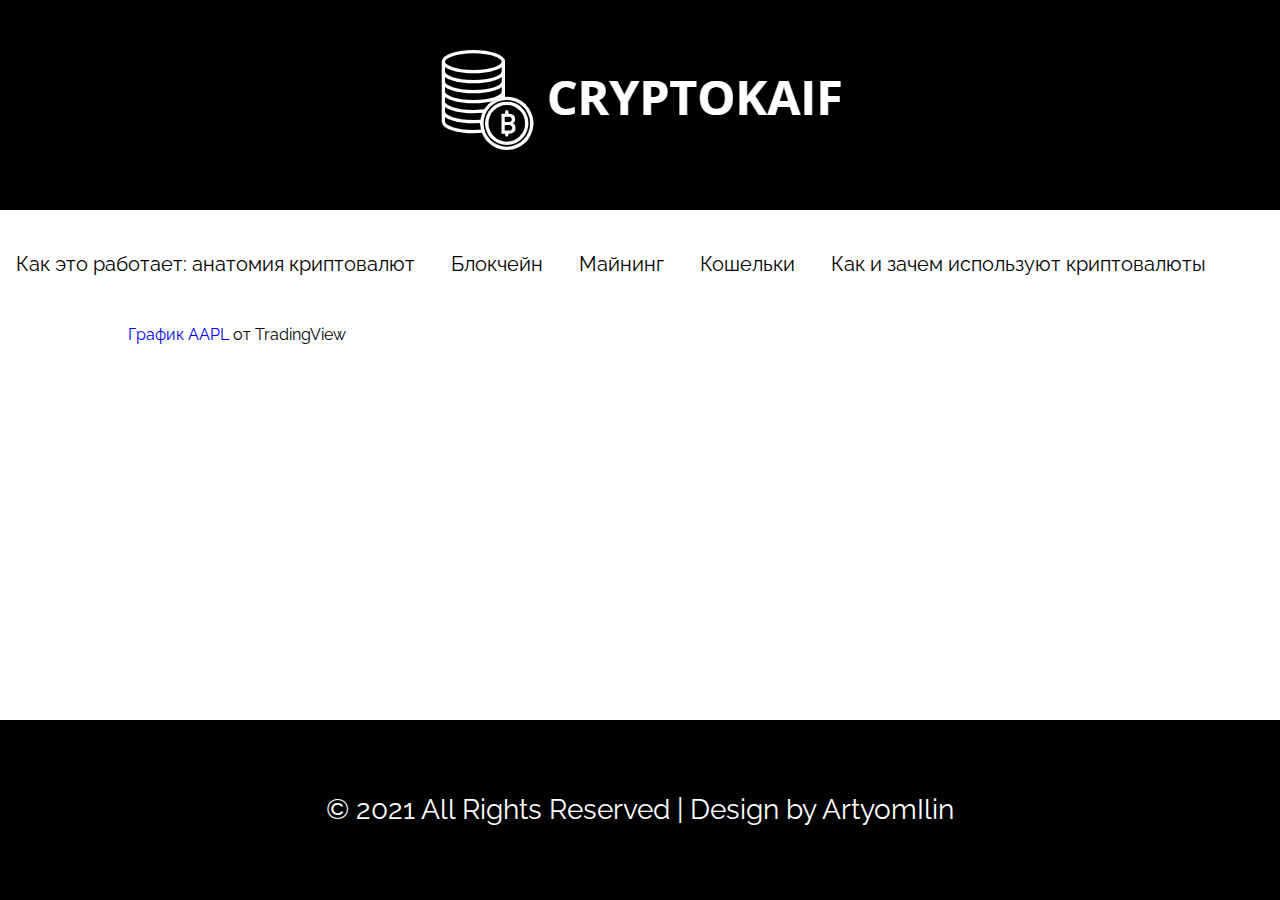
<file: index.html>
<!DOCTYPE html>
<html lang="ru">
<head>
  <meta charset="utf-8">
  <title>Блокчейн изнутри: как устроен биткоин</title>
  <link rel="stylesheet" type="text/css" href="css\newsite.css">
  <script src="https://cdnjs.cloudflare.com/ajax/libs/jquery/3.3.1/jquery.min.js"></script>
  <script type="text/javascript" src="js/script.js"></script>
  <link href="https://fonts.googleapis.com/css?family=Raleway" rel="stylesheet">
</head>
<body>
      <header>
        <div class="logo">
              <a href="index.html"><img class="graficlogo" src="img\logoo.png" alt="logo"></a>
        </div>
        <nav>
        <div class="topnav" id="myTopnav">
              <a href="anatomy.html">Как это работает: анатомия криптовалют</a>
              <a href="blockchain.html">Блокчейн</a>
              <a href="mining.html">Майнинг</a>
              <a href="wallets.html">Кошельки</a>
              <a href="whatwhy.html">Как и зачем используют криптовалюты</a>
              <a id="menu" href="#" class="icon">&#9776;</a>
        </div>
        </nav>
      </header>
      <main class="main">
        <div class="tradingview-widget-container">
  <div id="tradingview_33fd3"></div>
  <div class="tradingview-widget-copyright"><a href="https://ru.tradingview.com/symbols/NASDAQ-AAPL/" rel="noopener" target="_blank"><span class="blue-text">График AAPL</span></a> от TradingView</div>
  <script type="text/javascript" src="https://s3.tradingview.com/tv.js"></script>
  <script type="text/javascript">
  new TradingView.widget(
  {
  "width": 980,
  "height": 610,
  "symbol": "NASDAQ:AAPL",
  "interval": "D",
  "timezone": "Etc/UTC",
  "theme": "light",
  "style": "1",
  "locale": "ru",
  "toolbar_bg": "#f1f3f6",
  "enable_publishing": false,
  "allow_symbol_change": true,
  "container_id": "tradingview_33fd3"
}
  );
  </script>
</div>
      </main>
</body>
<footer class="footer">
          <p>
             © 2021 All Rights Reserved | Design by ArtyomIlin
         </p>
</footer>
</html>
</file>
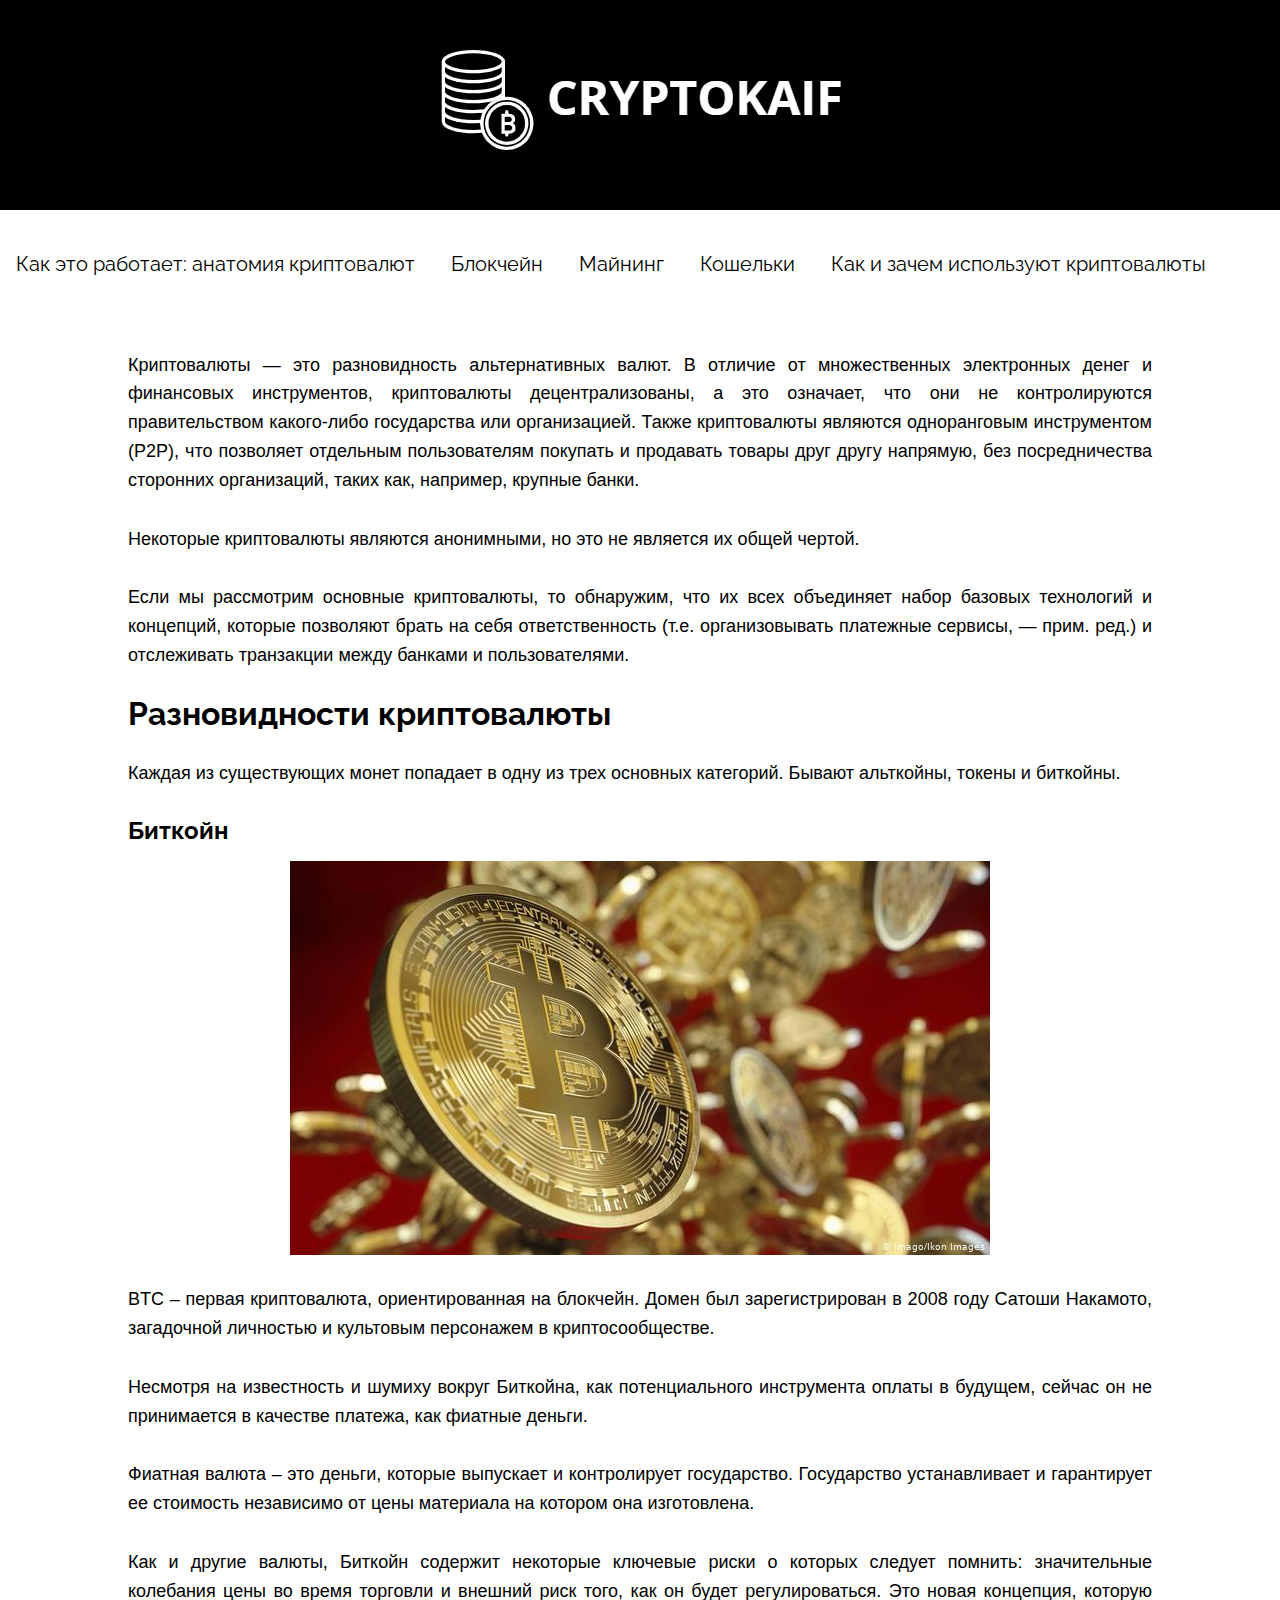
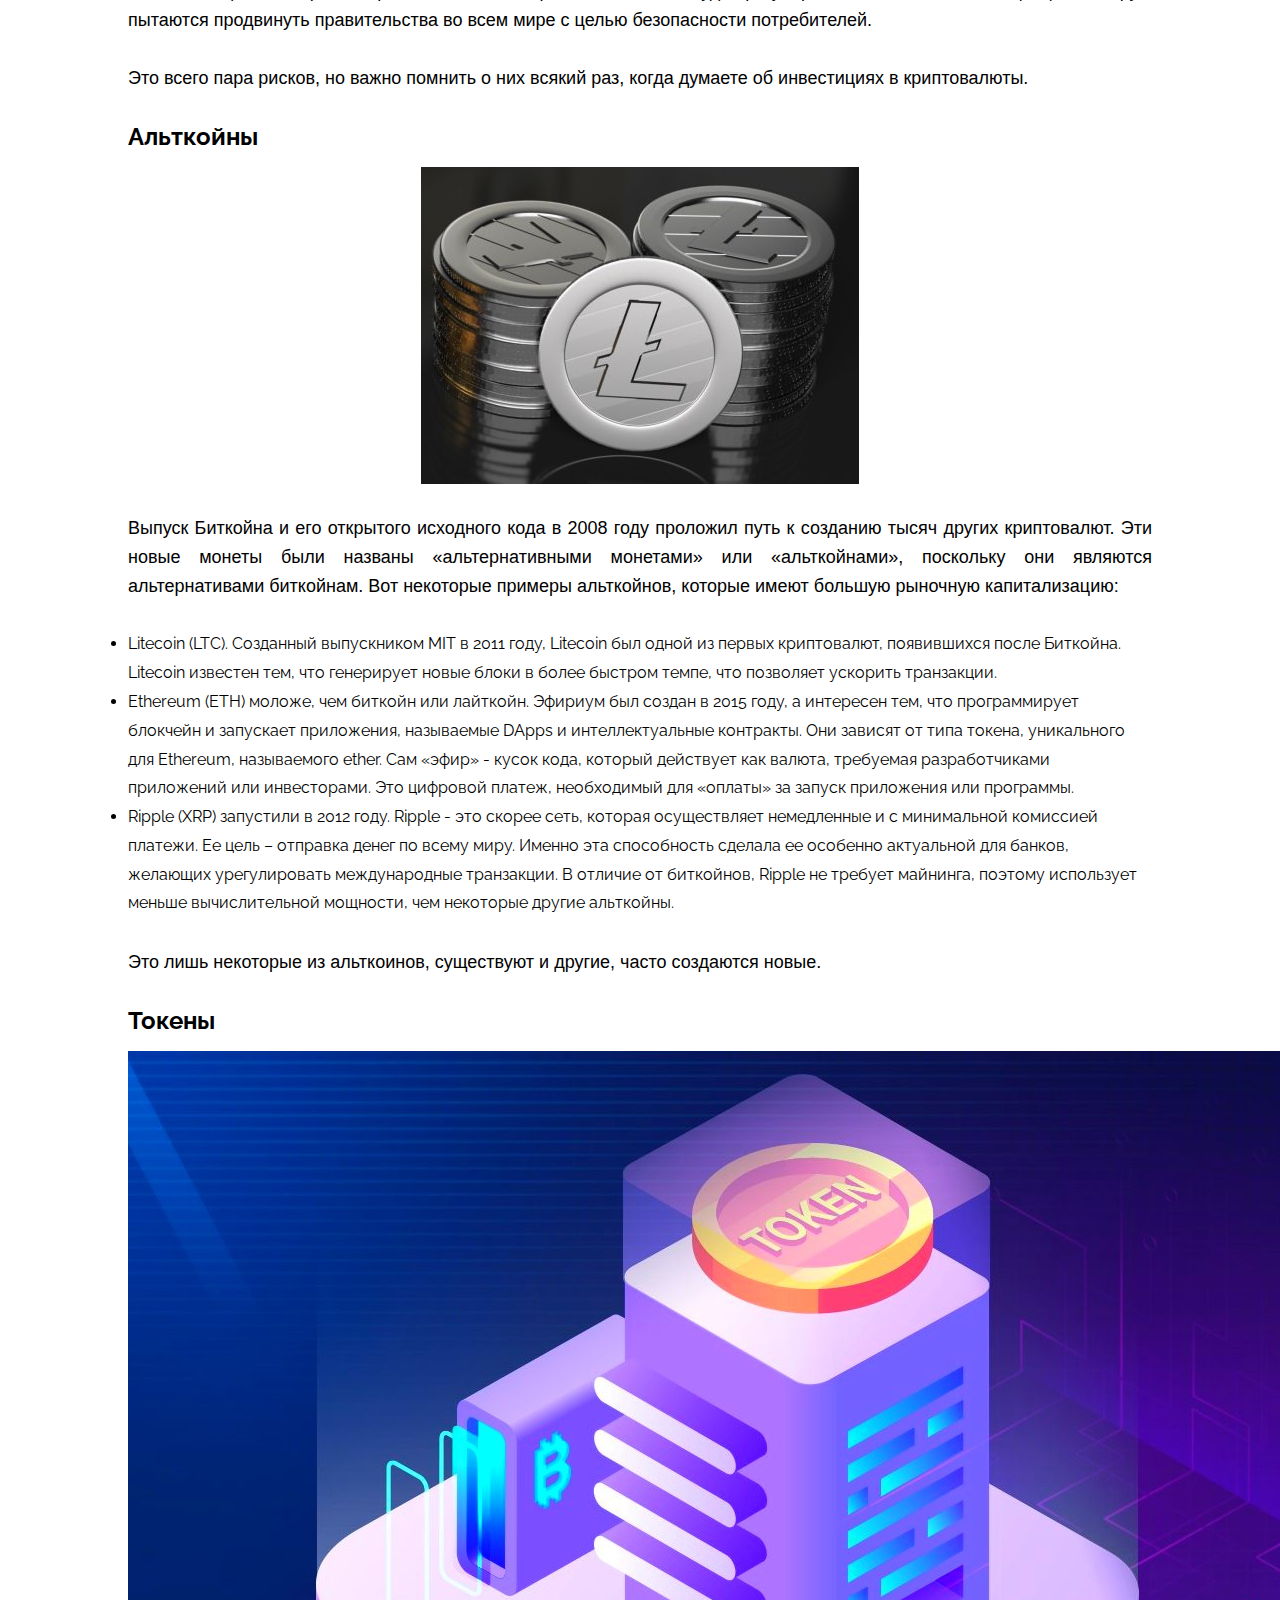
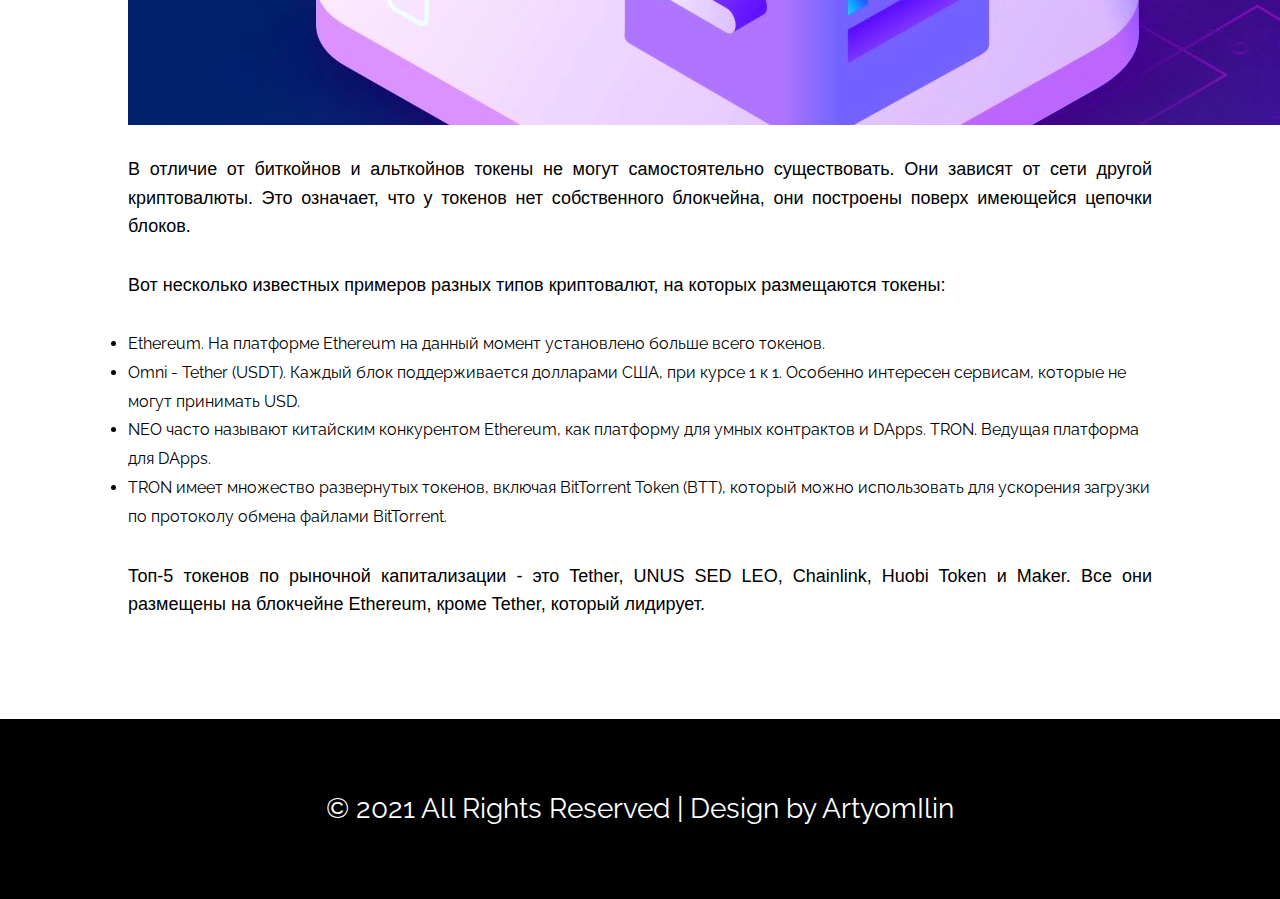
<file: anatomy.html>
<!DOCTYPE html>
<html lang="ru">
<head>
  <meta charset="utf-8">
  <title>Блокчейн изнутри: как устроен биткоин</title>
  <link rel="stylesheet" type="text/css" href="css\newsite.css">
  <script src="https://cdnjs.cloudflare.com/ajax/libs/jquery/3.3.1/jquery.min.js"></script>
  <script type="text/javascript" src="js/script.js"></script>
  <link href="https://fonts.googleapis.com/css?family=Raleway" rel="stylesheet">
</head>
<body>
   <header>
        <div class="logo">
              <a href="index.html"><img class="graficlogo" src="img\logoo.png" alt="logo"></a>
        </div>
        <nav>
        <div class="topnav" id="myTopnav">
              <a href="anatomy.html">Как это работает: анатомия криптовалют</a>
              <a href="blockchain.html">Блокчейн</a>
              <a href="mining.html">Майнинг</a>
              <a href="wallets.html">Кошельки</a>
              <a href="whatwhy.html">Как и зачем используют криптовалюты</a>
              <a id="menu" href="#" class="icon">&#9776;</a>
        </div>
        </nav>
      </header>
      <main class="main">
                    <p>Криптовалюты — это разновидность альтернативных валют. В отличие от множественных электронных денег и финансовых инструментов, криптовалюты децентрализованы, а это означает, что они не контролируются правительством какого-либо государства или организацией. Также криптовалюты являются одноранговым инструментом (P2P), что позволяет отдельным пользователям покупать и продавать товары друг другу напрямую, без посредничества сторонних организаций, таких как, например, крупные банки.</p> <p>Некоторые криптовалюты являются анонимными, но это не является их общей чертой.</p>
                    <p>Если мы рассмотрим основные криптовалюты, то обнаружим, что их всех объединяет набор базовых технологий и концепций, которые позволяют брать на себя ответственность (т.е. организовывать платежные сервисы, — прим. ред.) и отслеживать транзакции между банками и пользователями.</p>
                    <p></p>
          <h1>Разновидности криптовалюты</h1>
                    <p>Каждая из существующих монет попадает в одну из трех основных категорий. Бывают альткойны, токены и биткойны.</p>
                    <p></p>
          <h2>Биткойн</h2>
          <img src="img/b.jpg" alt="" class="center">
                    <p>BTC – первая криптовалюта, ориентированная на блокчейн. Домен был зарегистрирован в 2008 году Сатоши Накамото, загадочной личностью и культовым персонажем в криптосообществе.</p>
                    <p>Несмотря на известность и шумиху вокруг Биткойна, как потенциального инструмента оплаты в будущем, сейчас он не принимается в качестве платежа, как фиатные деньги.</p>
                    <p>Фиатная валюта – это деньги, которые выпускает и контролирует государство. Государство устанавливает и гарантирует ее стоимость независимо от цены материала на котором она изготовлена.</p>
                    <p>Как и другие валюты, Биткойн содержит некоторые ключевые риски о которых следует помнить: значительные колебания цены во время торговли и внешний риск того, как он будет регулироваться. Это новая концепция, которую пытаются продвинуть правительства во всем мире с целью безопасности потребителей.</p>
                    <p>Это всего пара рисков, но важно помнить о них всякий раз, когда думаете об инвестициях в криптовалюты.</p>
                    <p></p>
          <h2>Альткойны</h2>
          <img src="img/l.jpg" alt="" class="center">
                    <p>Выпуск Биткойна и его открытого исходного кода в 2008 году проложил путь к созданию тысяч других криптовалют. Эти новые монеты были названы «альтернативными монетами» или «альткойнами», поскольку они являются альтернативами биткойнам. Вот некоторые примеры альткойнов, которые имеют большую рыночную капитализацию:</p>
                    <p></p>
                    <ul>
                    <li>Litecoin (LTC). Созданный выпускником MIT в 2011 году, Litecoin был одной из первых криптовалют, появившихся после Биткойна. Litecoin известен тем, что генерирует новые блоки в более быстром темпе, что позволяет ускорить транзакции.</li>
                    <li>Ethereum (ETH) моложе, чем биткойн или лайткойн. Эфириум был создан в 2015 году, а интересен тем, что программирует блокчейн и запускает приложения, называемые DApps и интеллектуальные контракты. Они зависят от типа токена, уникального для Ethereum, называемого ether. Сам «эфир» - кусок кода, который действует как валюта, требуемая разработчиками приложений или инвесторами. Это цифровой платеж, необходимый для «оплаты» за запуск приложения или программы.</li>
                    <li>Ripple (XRP) запустили в 2012 году. Ripple - это скорее сеть, которая осуществляет немедленные и с минимальной комиссией платежи. Ее цель – отправка денег по всему миру. Именно ​​эта способность сделала ее особенно актуальной для банков, желающих урегулировать международные транзакции. В отличие от биткойнов, Ripple не требует майнинга, поэтому использует меньше вычислительной мощности, чем некоторые другие альткойны.</li>
                    </ul>
                    <p>Это лишь некоторые из альткоинов, существуют и другие, часто создаются новые.</p>
                    <p></p>
            <h2>Токены</h2>
            <img src="img/t.jpg" alt="" class="center">
                    <p>В отличие от биткойнов и альткойнов токены не могут самостоятельно существовать. Они зависят от сети другой криптовалюты. Это означает, что у токенов нет собственного блокчейна, они построены поверх имеющейся цепочки блоков.</p>
                    <p>Вот несколько известных примеров разных типов криптовалют, на которых размещаются токены:</p>
                    <p></p>
                    <ul>
                    <li>Ethereum. На платформе Ethereum на данный момент установлено больше всего токенов.</li>
                    <li>Omni - Tether (USDT). Каждый блок поддерживается долларами США, при курсе 1 к 1. Особенно интересен сервисам, которые не могут принимать USD.</li>
                    <li>NEO часто называют китайским конкурентом Ethereum, как платформу для умных контрактов и DApps. TRON. Ведущая платформа для DApps.</li>
                    <li>TRON имеет множество развернутых токенов, включая BitTorrent Token (BTT), который можно использовать для ускорения загрузки по протоколу обмена файлами BitTorrent.</li>
                    </ul>
                    <p>Топ-5 токенов по рыночной капитализации - это Tether, UNUS SED LEO, Chainlink, Huobi Token и Maker. Все они размещены на блокчейне Ethereum, кроме Tether, который лидирует.</p>
      </main>
</body>
    <footer class="footer">
              <p>
                 © 2021 All Rights Reserved | Design by ArtyomIlin
             </p>
    </footer>
</html>
</file>
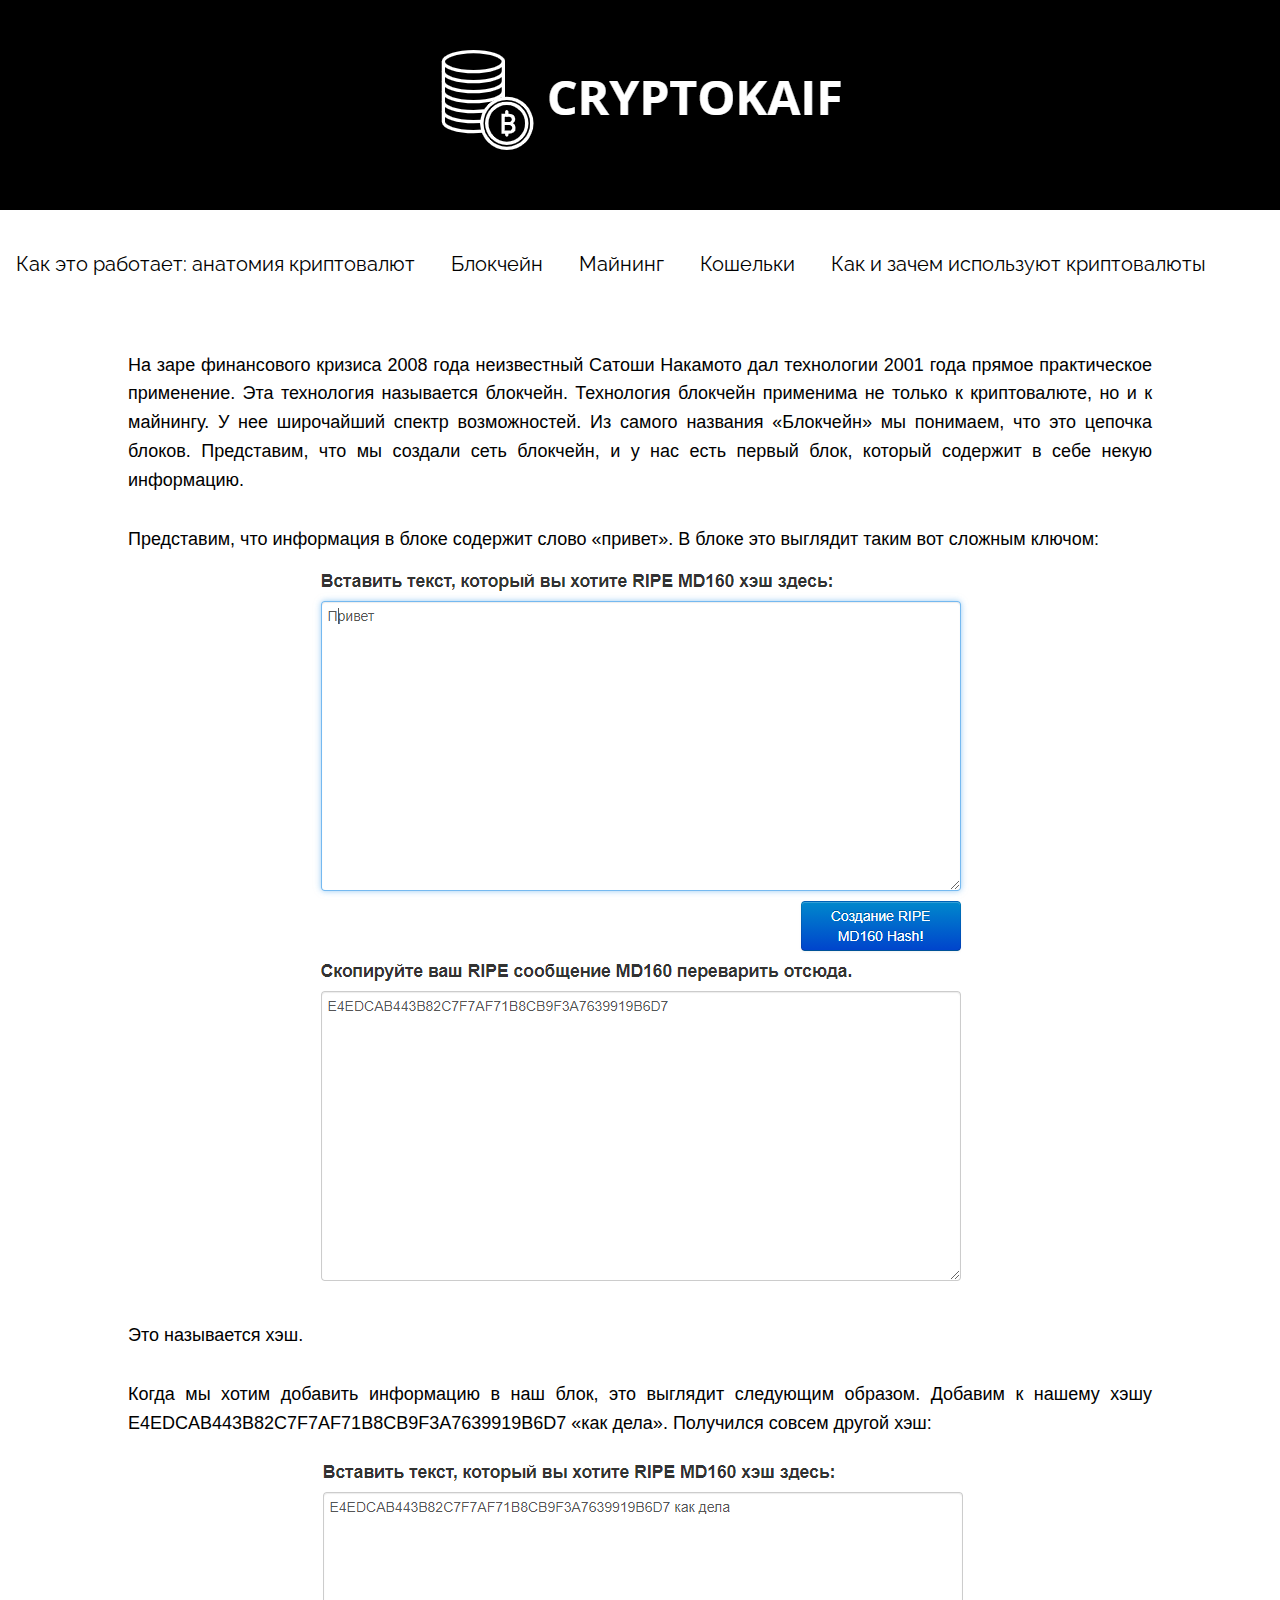
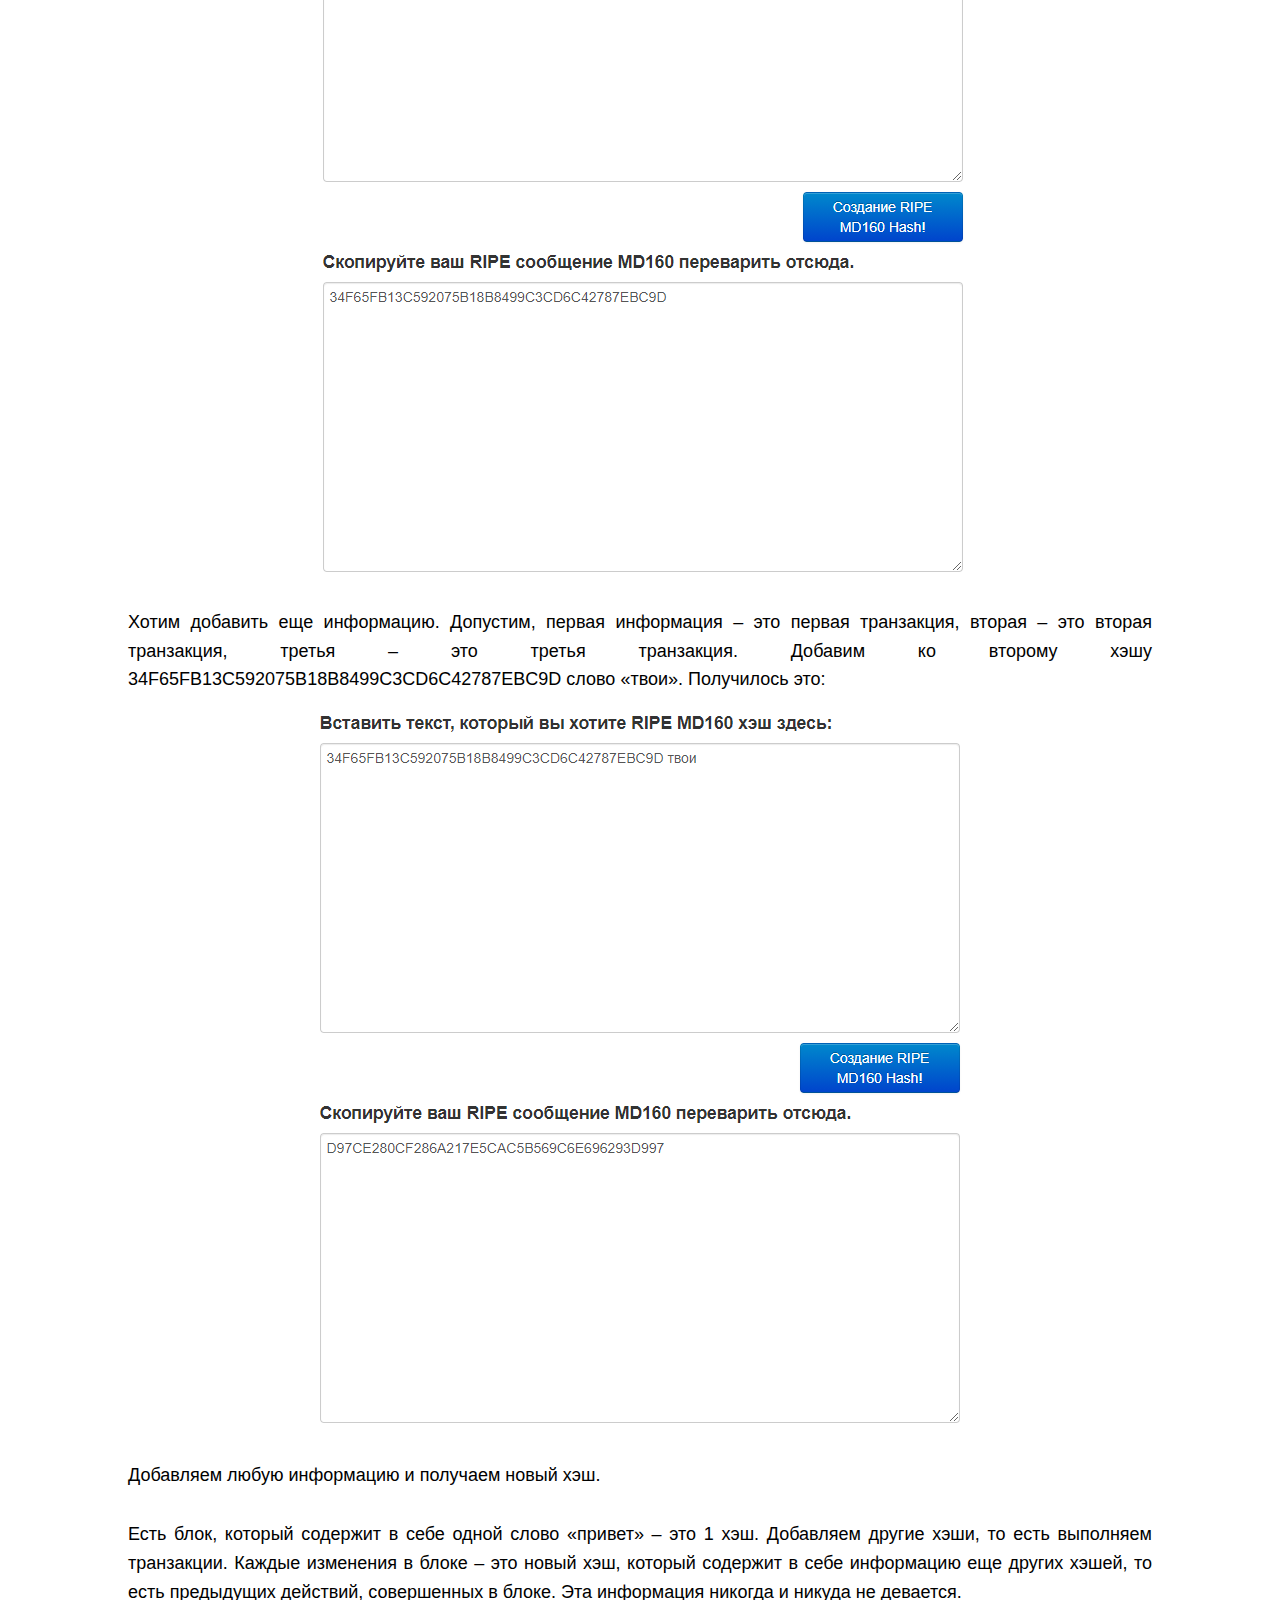
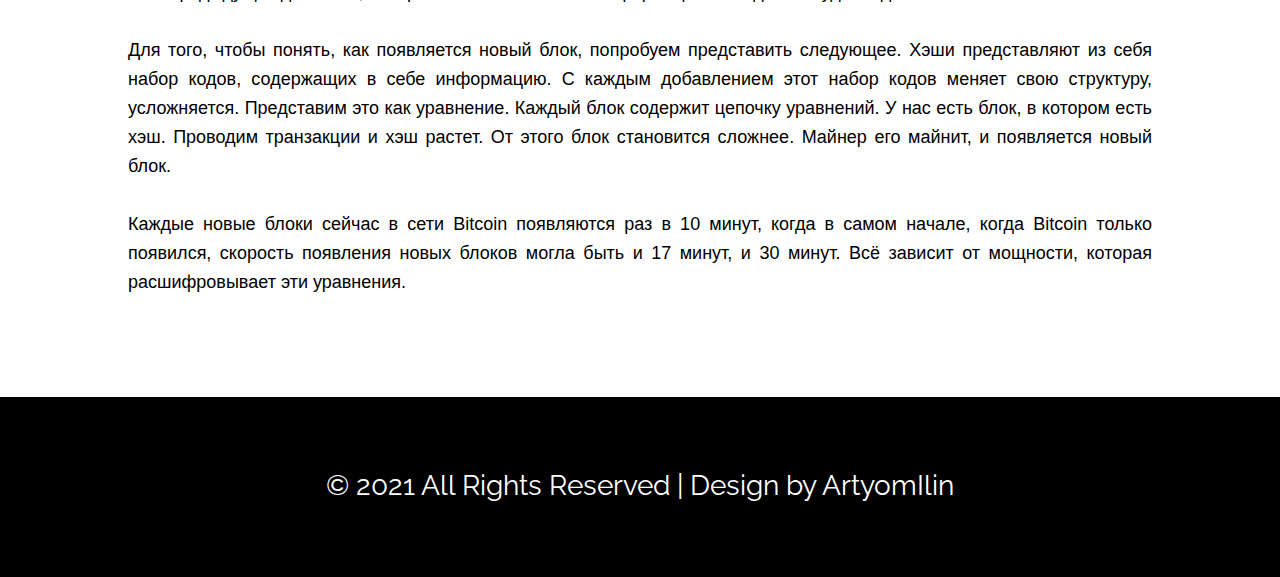
<file: blockchain.html>
<!DOCTYPE html>
<html lang="ru">
<head>
  <meta charset="utf-8">
  <title>Блокчейн изнутри: как устроен биткоин</title>
  <link rel="stylesheet" type="text/css" href="css\newsite.css">
  <script src="https://cdnjs.cloudflare.com/ajax/libs/jquery/3.3.1/jquery.min.js"></script>
  <script type="text/javascript" src="js/script.js"></script>
  <link href="https://fonts.googleapis.com/css?family=Raleway" rel="stylesheet">
</head>
<body>
      <header>
        <div class="logo">
              <a href="index.html"><img class="graficlogo" src="img\logoo.png" alt="logo"></a>
        </div>
        <nav>
        <div class="topnav" id="myTopnav">
              <a href="anatomy.html">Как это работает: анатомия криптовалют</a>
              <a href="blockchain.html">Блокчейн</a>
              <a href="mining.html">Майнинг</a>
              <a href="wallets.html">Кошельки</a>
              <a href="whatwhy.html">Как и зачем используют криптовалюты</a>
              <a id="menu" href="#" class="icon">&#9776;</a>
        </div>
        </nav>
      </header>
      <main class="main">
        <p>На заре финансового кризиса 2008 года неизвестный Сатоши Накамото дал технологии 2001 года прямое практическое применение. Эта технология называется блокчейн. Технология блокчейн применима не только к криптовалюте, но и к майнингу. У нее широчайший спектр возможностей. Из самого названия «Блокчейн» мы понимаем, что это цепочка блоков. Представим, что мы создали сеть блокчейн, и у нас есть первый блок, который содержит в себе некую информацию.</p>

<p>Представим, что информация в блоке содержит слово «привет». В блоке это выглядит таким вот сложным ключом:</p>
        <img src="img/bl1.png" alt="" class="center">
        <p>Это называется хэш.</p>
<p>Когда мы хотим добавить информацию в наш блок, это выглядит следующим образом. Добавим к нашему хэшу E4EDCAB443B82C7F7AF71B8CB9F3A7639919B6D7 «как дела». Получился совсем другой хэш:</p>
        <img src="img/bl2.png" alt="" class="center">
        <p>Хотим добавить еще информацию. Допустим, первая информация – это первая транзакция, вторая – это вторая транзакция, третья – это третья транзакция. Добавим ко второму хэшу 34F65FB13C592075B18B8499C3CD6C42787EBC9D слово «твои». Получилось это:</p>
        <img src="img/bl3.png" alt="" class="center">
        <p>Добавляем любую информацию и получаем новый хэш.</p>

<p>Есть блок, который содержит в себе одной слово «привет» – это 1 хэш. Добавляем другие хэши, то есть выполняем транзакции. Каждые изменения в блоке – это новый хэш, который содержит в себе информацию еще других хэшей, то есть предыдущих действий, совершенных в блоке. Эта информация никогда и никуда не девается.</p>

<p>Для того, чтобы понять, как появляется новый блок, попробуем представить следующее. Хэши представляют из себя набор кодов, содержащих в себе информацию. С каждым добавлением этот набор кодов меняет свою структуру, усложняется. Представим это как уравнение. Каждый блок содержит цепочку уравнений. У нас есть блок, в котором есть хэш. Проводим транзакции и хэш растет. От этого блок становится сложнее. Майнер его майнит, и появляется новый блок.</p>

<p>Каждые новые блоки сейчас в сети Bitcoin появляются раз в 10 минут, когда в самом начале, когда Bitcoin только появился, скорость появления новых блоков могла быть и 17 минут, и 30 минут. Всё зависит от мощности, которая расшифровывает эти уравнения.</p>
      </main>
</body>
    <footer class="footer">
              <p>
                 © 2021 All Rights Reserved | Design by ArtyomIlin
             </p>
    </footer>
</html>
</file>
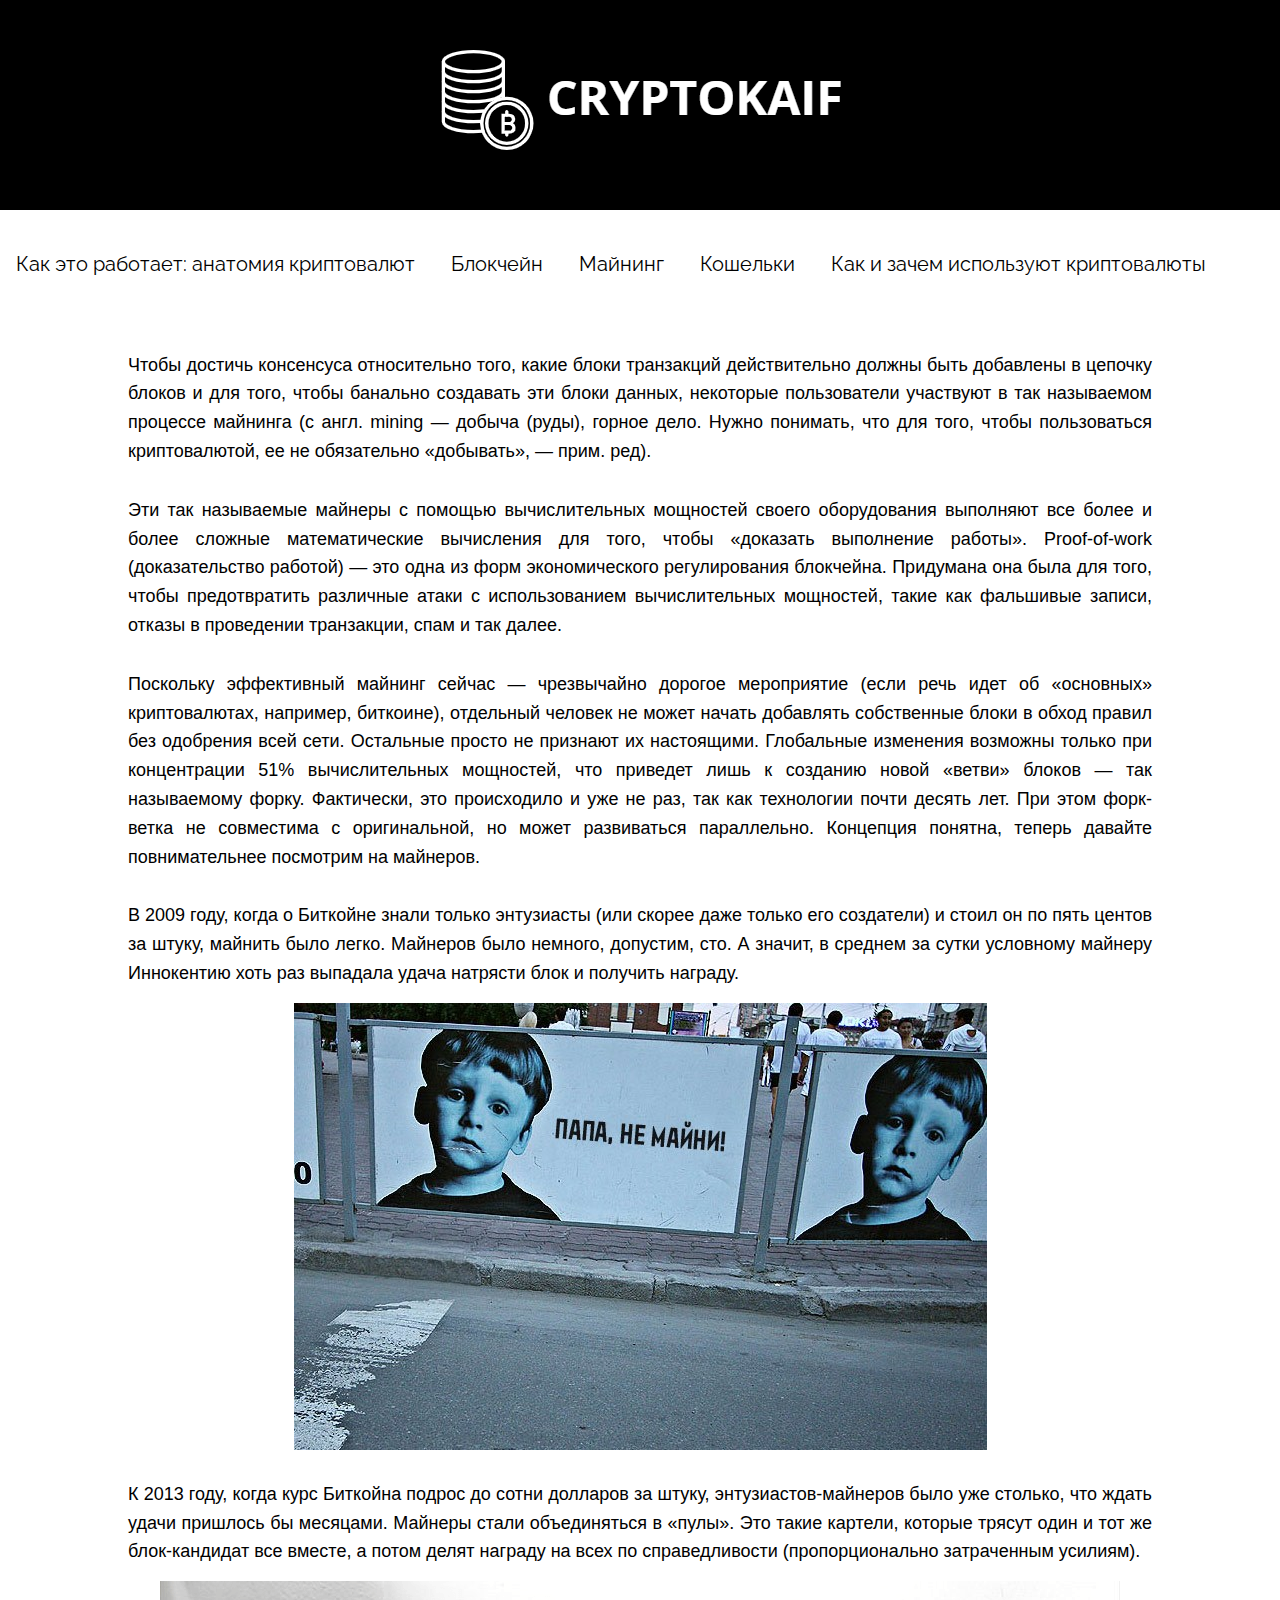
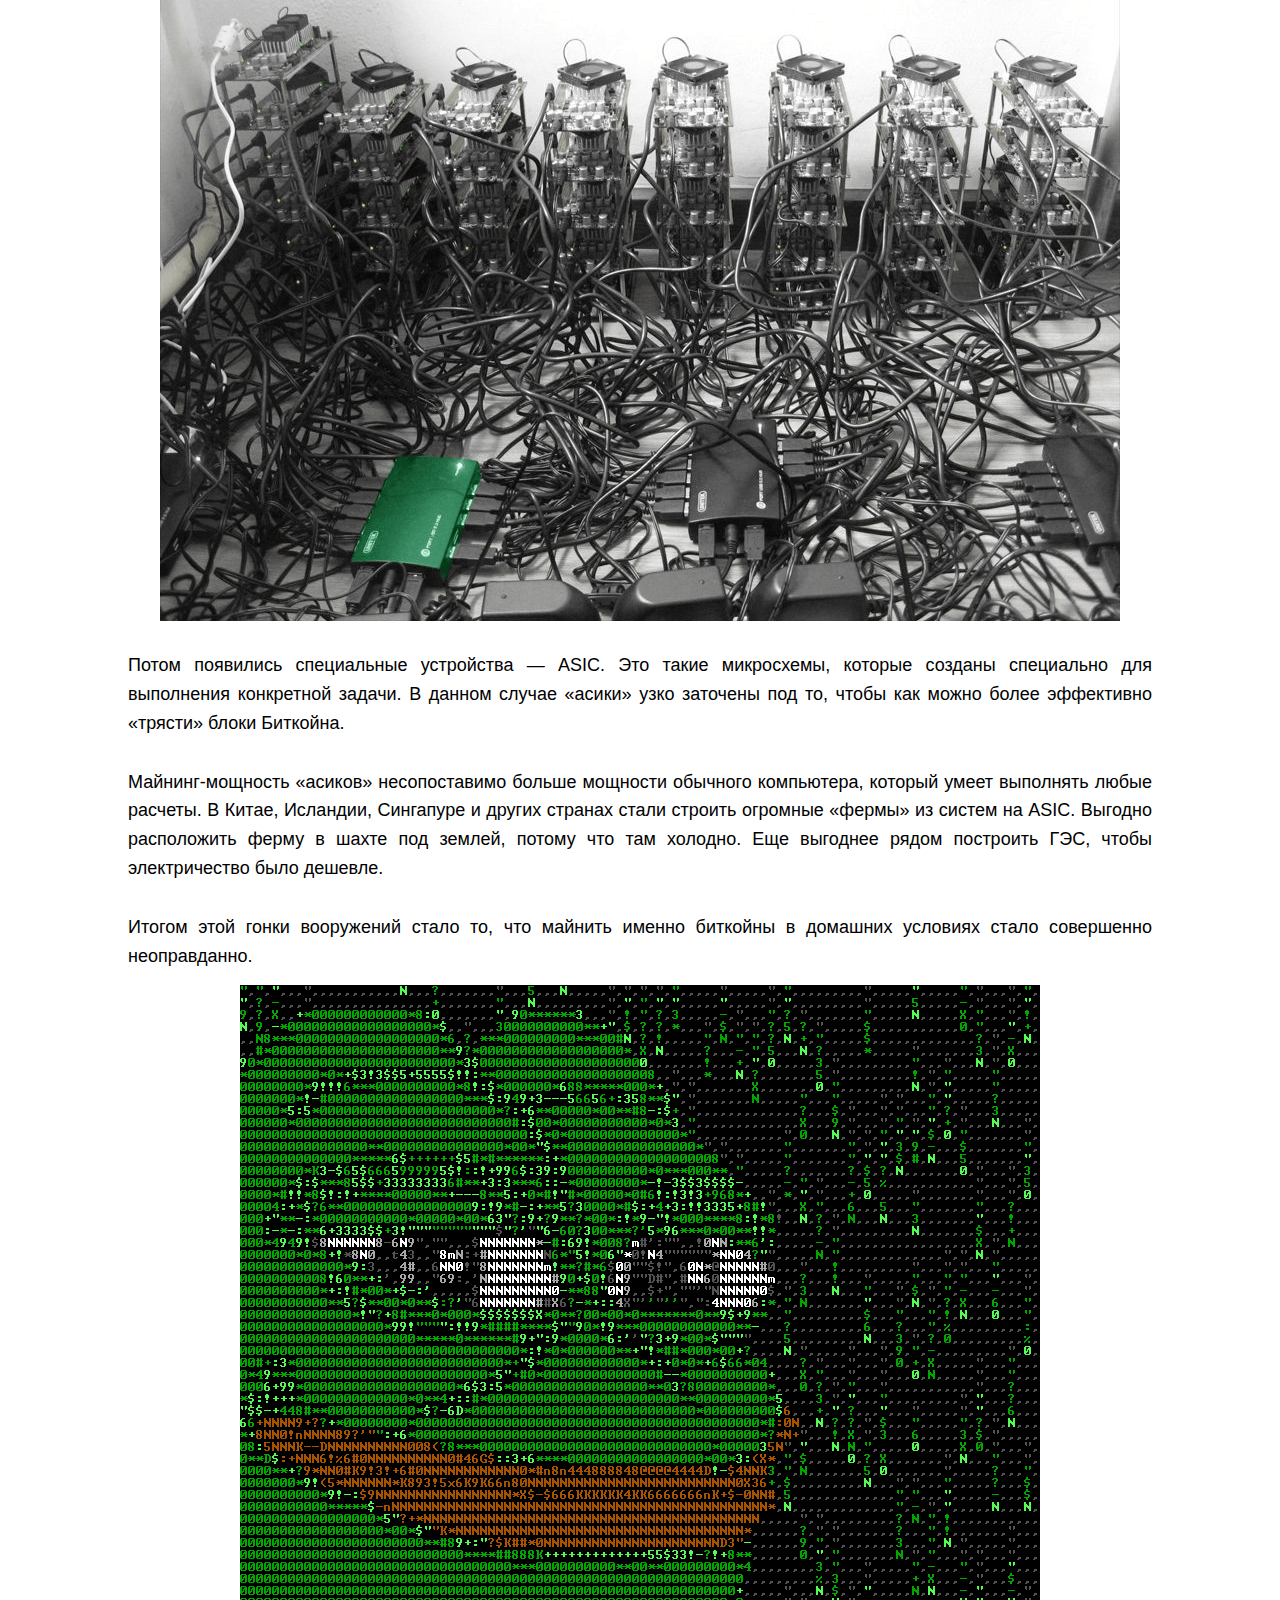
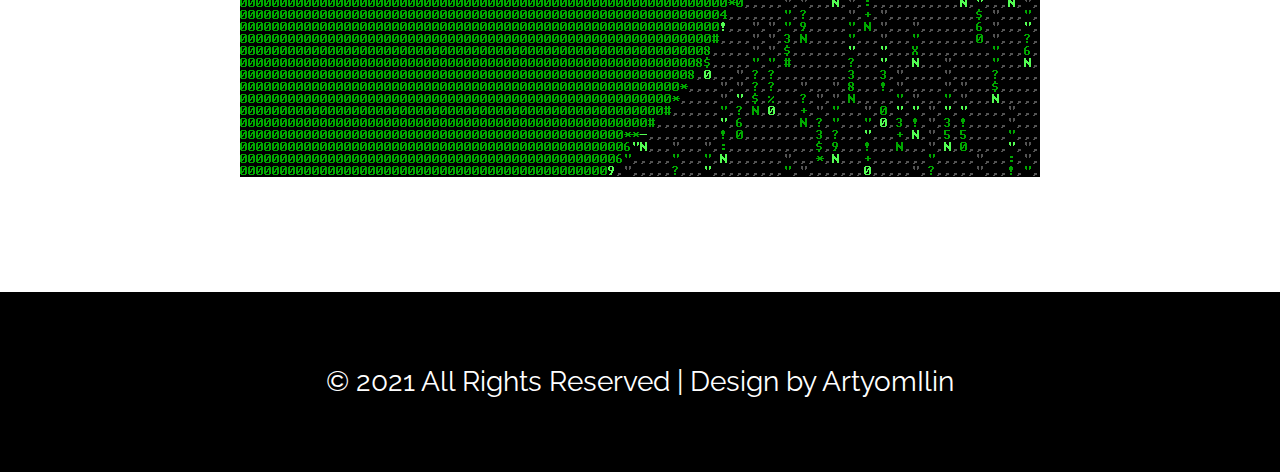
<file: mining.html>
<!DOCTYPE html>
<html lang="ru">
<head>
  <meta charset="utf-8">
  <title>Блокчейн изнутри: как устроен биткоин</title>
  <link rel="stylesheet" type="text/css" href="css\newsite.css">
  <script src="https://cdnjs.cloudflare.com/ajax/libs/jquery/3.3.1/jquery.min.js"></script>
  <script type="text/javascript" src="js/script.js"></script>
  <link href="https://fonts.googleapis.com/css?family=Raleway" rel="stylesheet">
</head>
<body>
      <header>
        <div class="logo">
              <a href="index.html"><img class="graficlogo" src="img\logoo.png" alt="logo"></a>
        </div>
        <nav>
        <div class="topnav" id="myTopnav">
              <a href="anatomy.html">Как это работает: анатомия криптовалют</a>
              <a href="blockchain.html">Блокчейн</a>
              <a href="mining.html">Майнинг</a>
              <a href="wallets.html">Кошельки</a>
              <a href="whatwhy.html">Как и зачем используют криптовалюты</a>
              <a id="menu" href="#" class="icon">&#9776;</a>
        </div>
        </nav>
      </header>
      <main class="main">
        <p>Чтобы достичь консенсуса относительно того, какие блоки транзакций действительно должны быть добавлены в цепочку блоков и для того, чтобы банально создавать эти блоки данных, некоторые пользователи участвуют в так называемом процессе майнинга (с англ. mining — добыча (руды), горное дело. Нужно понимать, что для того, чтобы пользоваться криптовалютой, ее не обязательно «добывать», — прим. ред).</p>  

<p>Эти так называемые майнеры с помощью вычислительных мощностей своего оборудования выполняют все более и более сложные математические вычисления для того, чтобы «доказать выполнение работы». Proof-of-work (доказательство работой) — это одна из форм экономического регулирования блокчейна. Придумана она была для того, чтобы предотвратить различные атаки с использованием вычислительных мощностей, такие как фальшивые записи, отказы в проведении транзакции, спам и так далее.</p>

<p>Поскольку эффективный майнинг сейчас — чрезвычайно дорогое мероприятие (если речь идет об «основных» криптовалютах, например, биткоине), отдельный человек не может начать добавлять собственные блоки в обход правил без одобрения всей сети. Остальные просто не признают их настоящими. Глобальные изменения возможны только при концентрации 51% вычислительных мощностей, что приведет лишь к созданию новой «ветви» блоков — так называемому форку. Фактически, это происходило и уже не раз, так как технологии почти десять лет. При этом форк-ветка не совместима с оригинальной, но может развиваться параллельно. Концепция понятна, теперь давайте повнимательнее посмотрим на майнеров.</p>

<p>В 2009 году, когда о Биткойне знали только энтузиасты (или скорее даже только его создатели) и стоил он по пять центов за штуку, майнить было легко. Майнеров было немного, допустим, сто. А значит, в среднем за сутки условному майнеру Иннокентию хоть раз выпадала удача натрясти блок и получить награду.</p>
        <img src="img/4.jpg" alt="" class="center">
        <p>К 2013 году, когда курс Биткойна подрос до сотни долларов за штуку, энтузиастов-майнеров было уже столько, что ждать удачи пришлось бы месяцами. Майнеры стали объединяться в «пулы». Это такие картели, которые трясут один и тот же блок-кандидат все вместе, а потом делят награду на всех по справедливости (пропорционально затраченным усилиям).</p>
        <img src="img/5.png" alt="" class="center">
        <p>Потом появились специальные устройства — ASIC. Это такие микросхемы, которые созданы специально для выполнения конкретной задачи. В данном случае «асики» узко заточены под то, чтобы как можно более эффективно «трясти» блоки Биткойна.</p>

<p>Майнинг-мощность «асиков» несопоставимо больше мощности обычного компьютера, который умеет выполнять любые расчеты. В Китае, Исландии, Сингапуре и других странах стали строить огромные «фермы» из систем на ASIC. Выгодно расположить ферму в шахте под землей, потому что там холодно. Еще выгоднее рядом построить ГЭС, чтобы электричество было дешевле.</p>

<p>Итогом этой гонки вооружений стало то, что майнить именно биткойны в домашних условиях стало совершенно неоправданно.</p>
        <img src="img/gif.gif" alt="" class="center">
      </main>
</body>
    <footer class="footer">
              <p>
                 © 2021 All Rights Reserved | Design by ArtyomIlin
             </p>
    </footer>
</html>
</file>
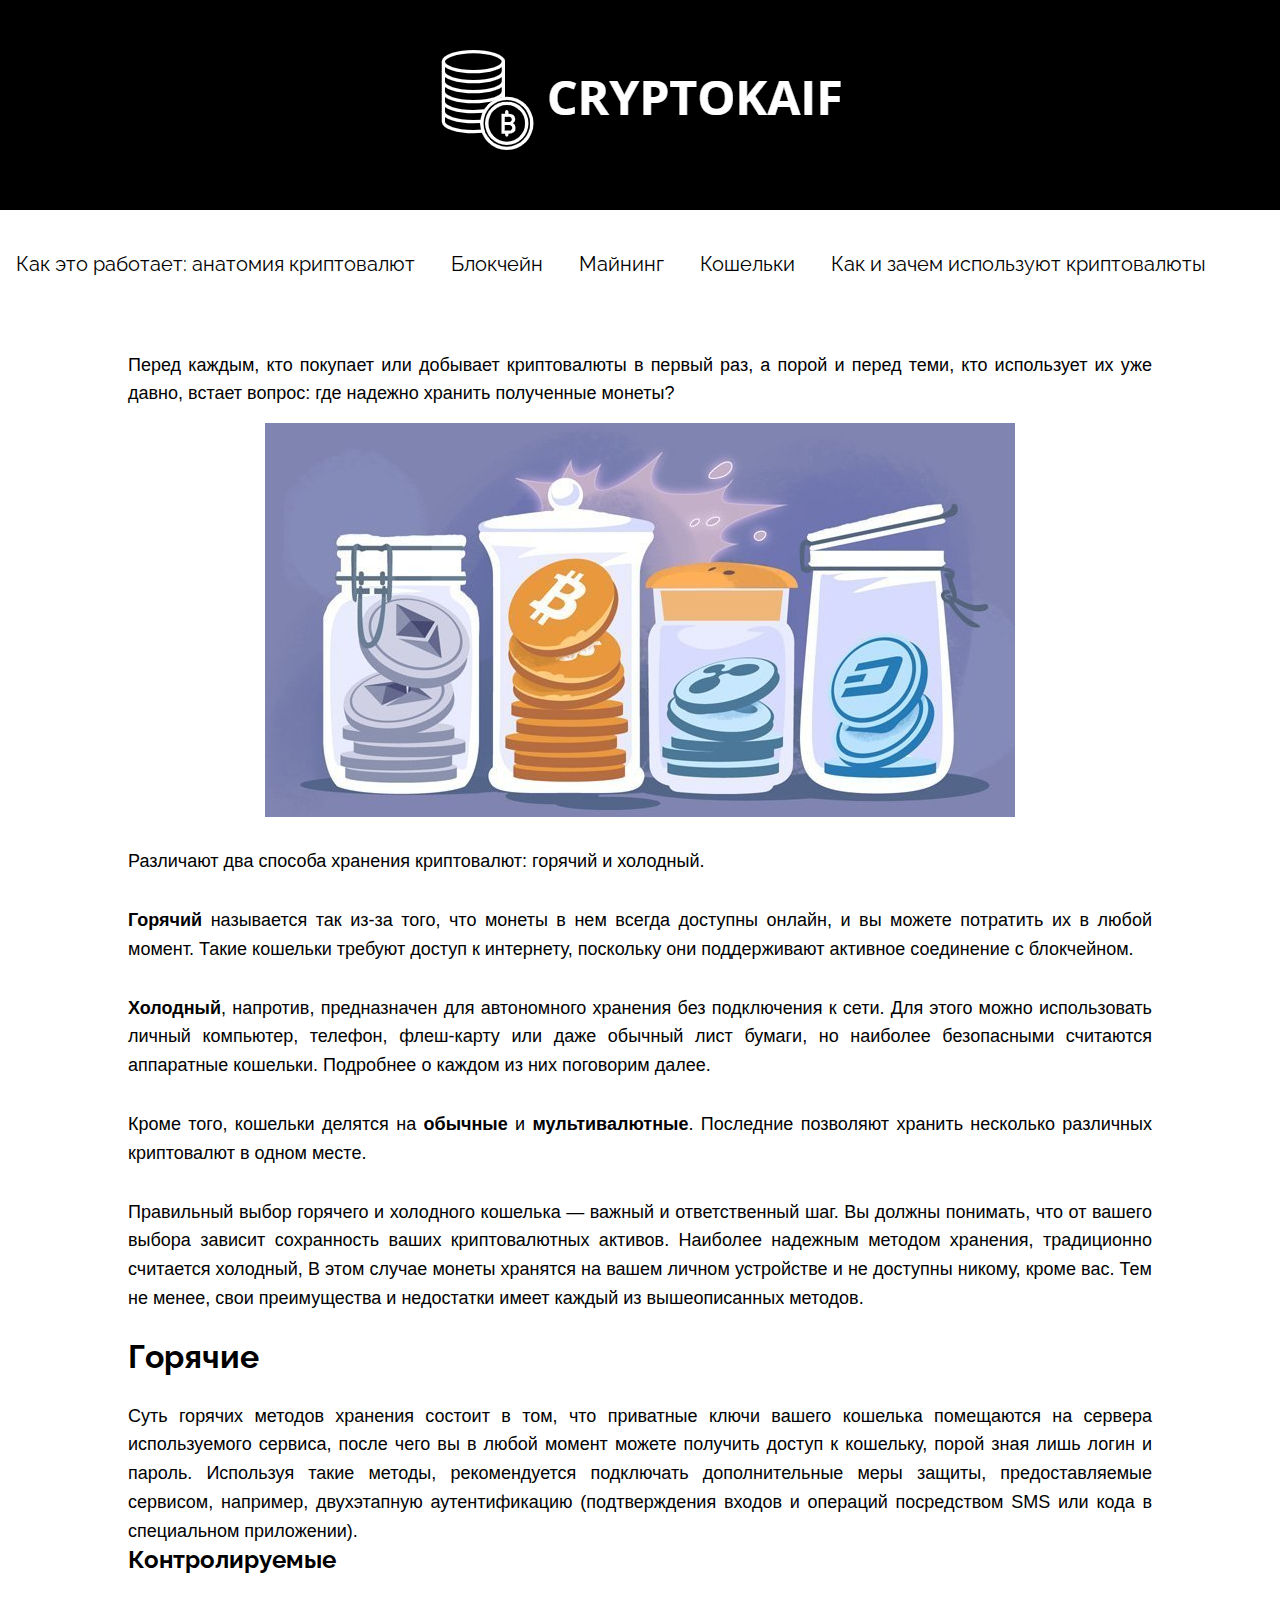
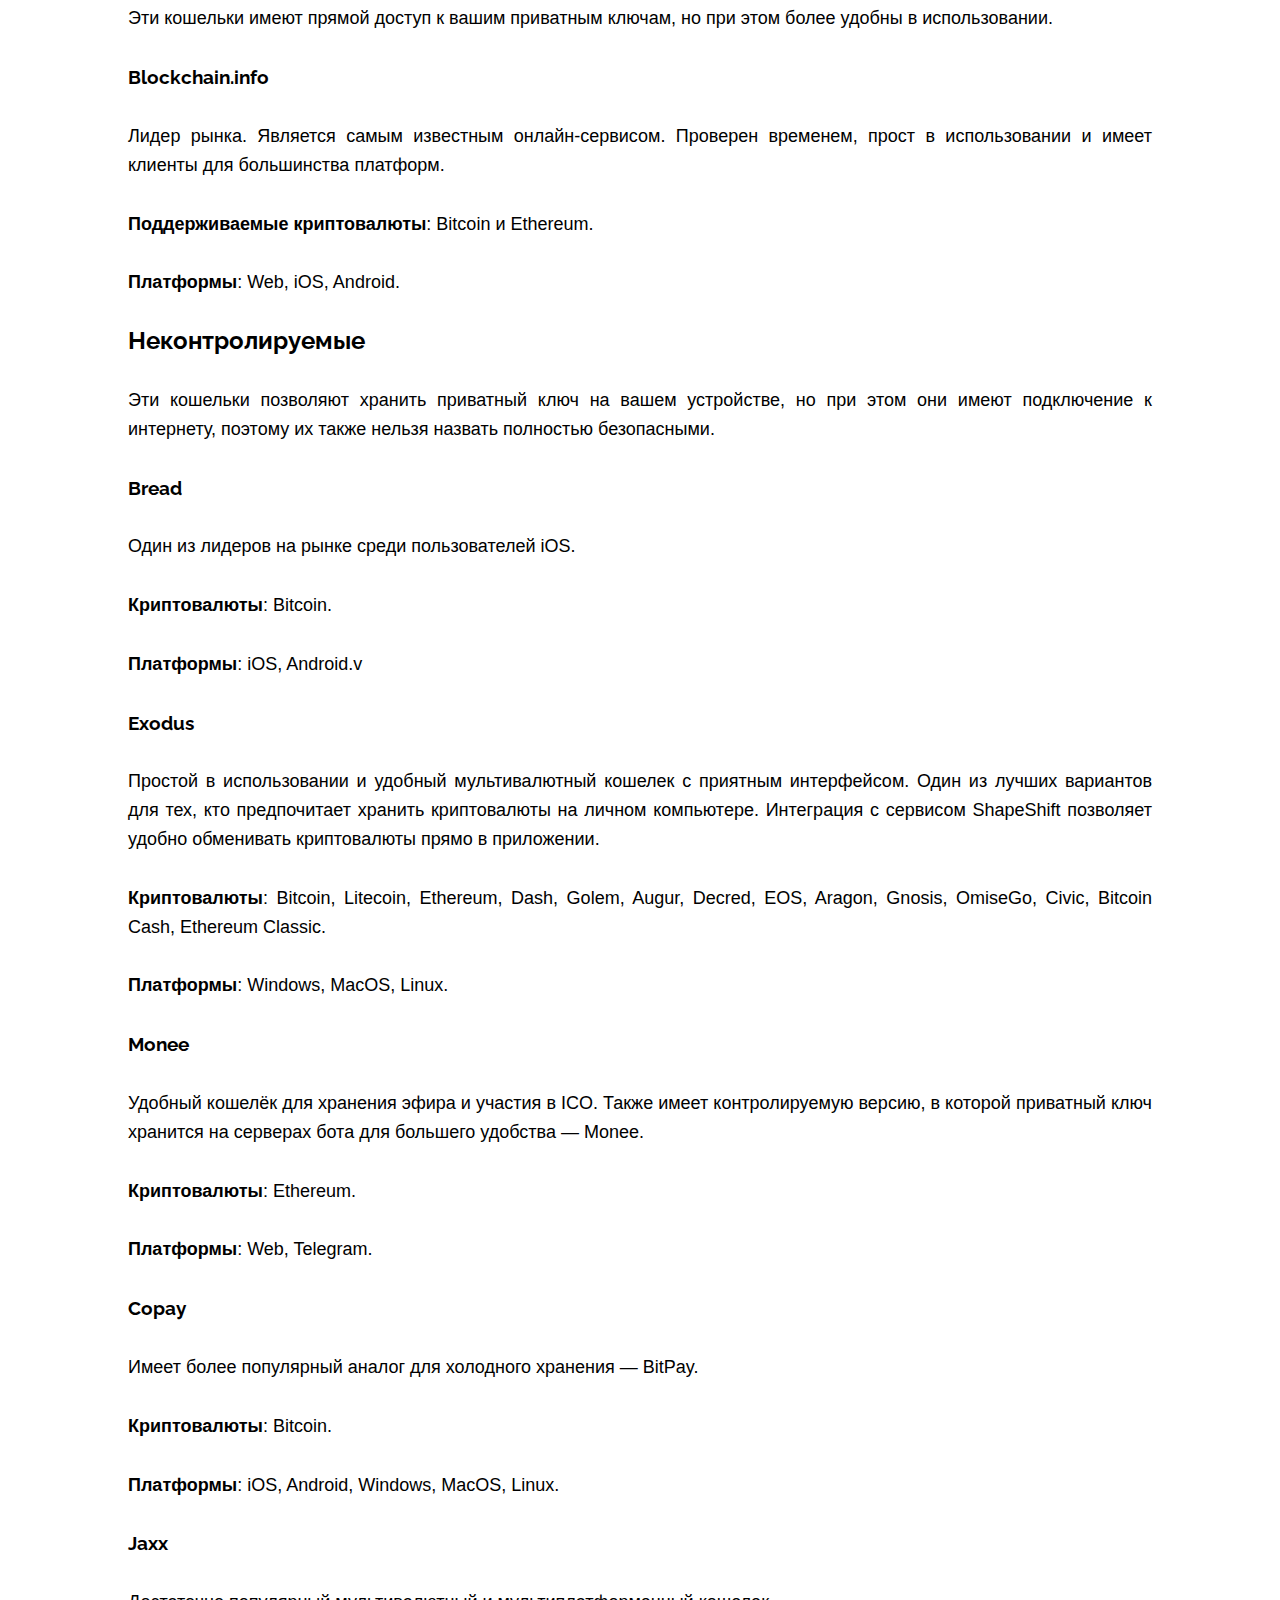
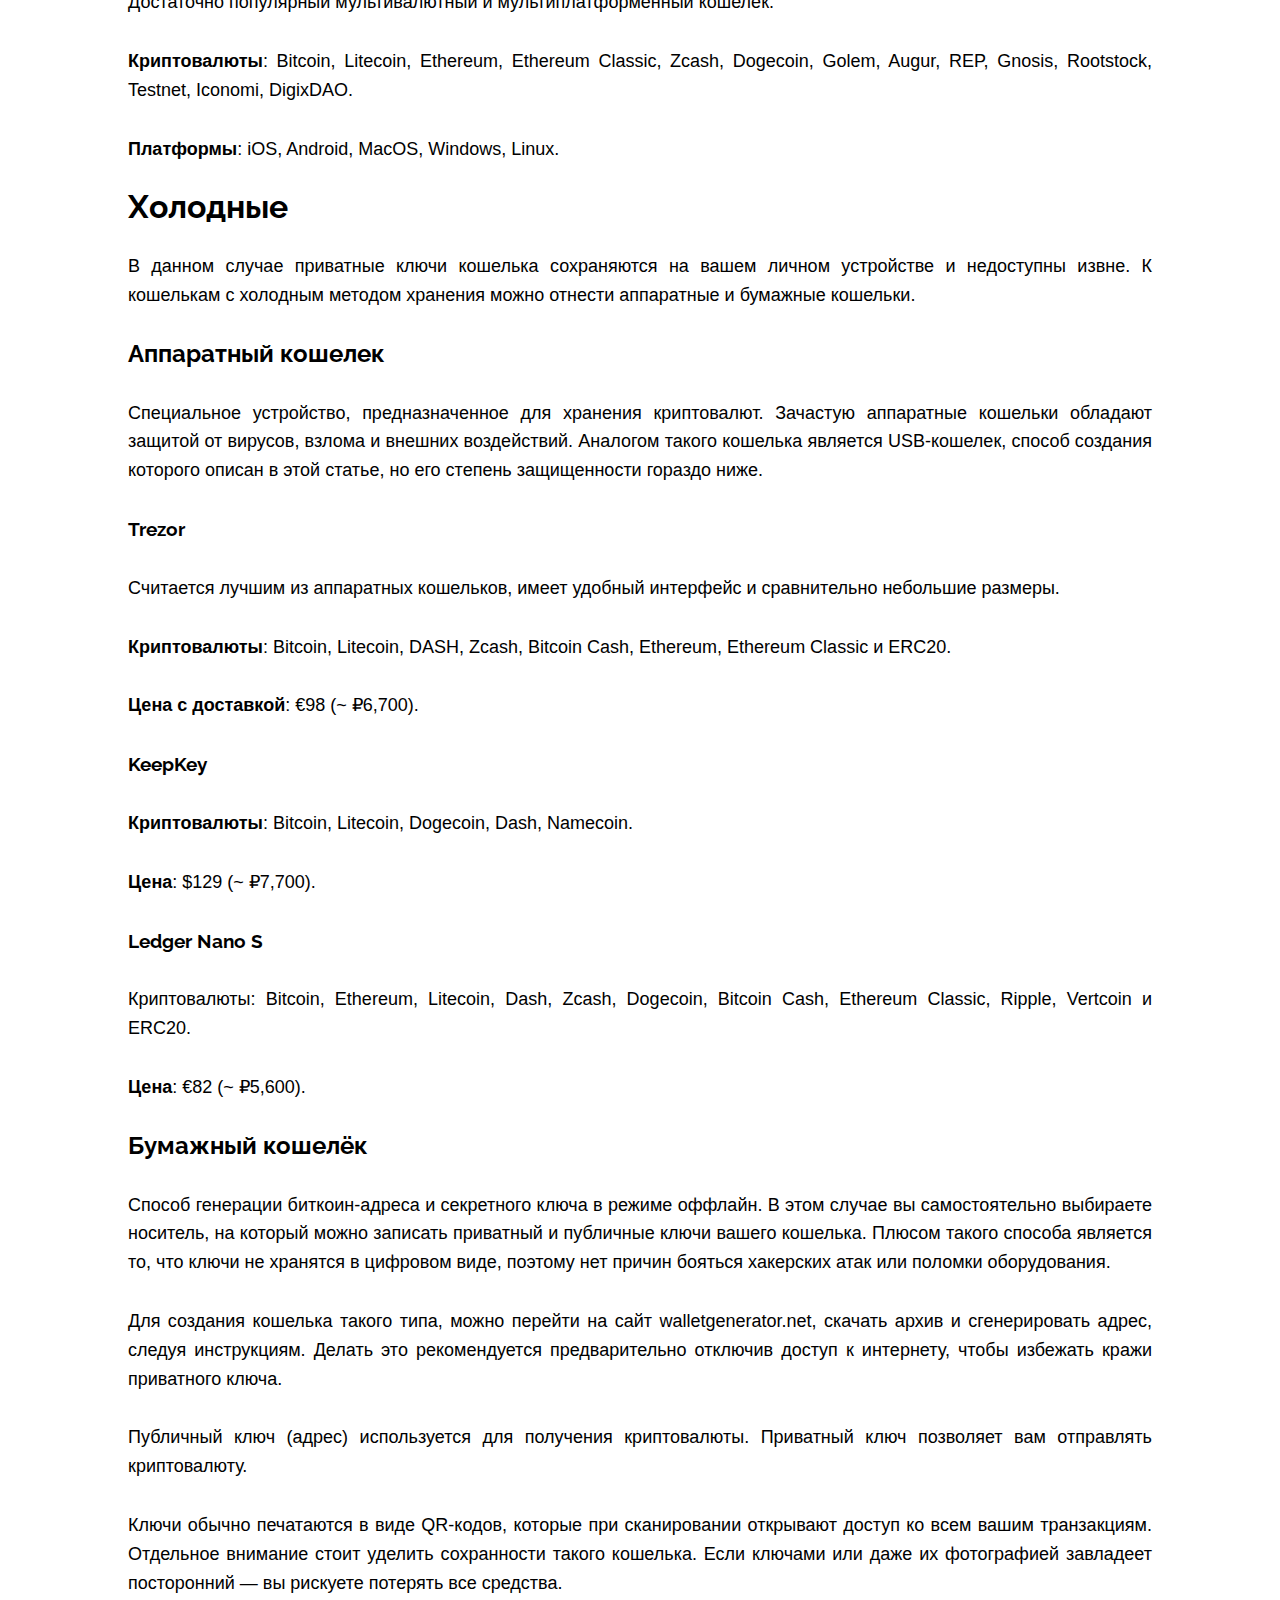
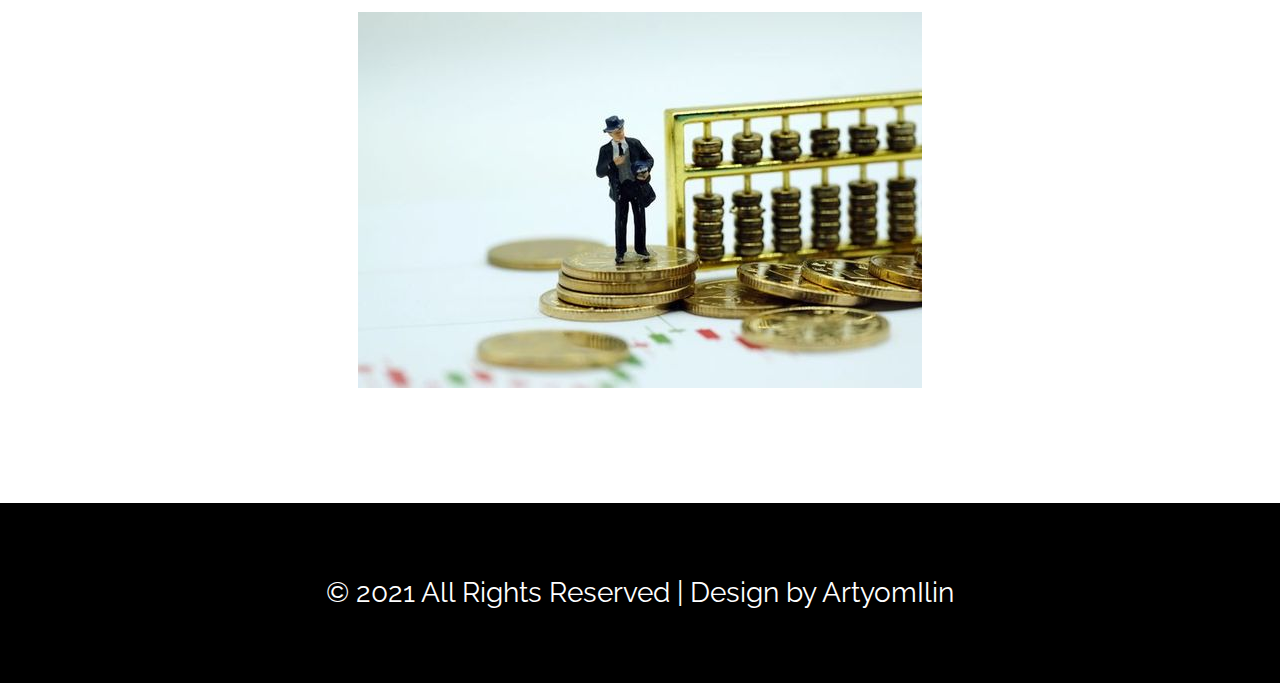
<file: wallets.html>
<!DOCTYPE html>
<html lang="ru">
<head>
  <meta charset="utf-8">
  <title>Блокчейн изнутри: как устроен биткоин</title>
  <link rel="stylesheet" type="text/css" href="css\newsite.css">
  <script src="https://cdnjs.cloudflare.com/ajax/libs/jquery/3.3.1/jquery.min.js"></script>
  <script type="text/javascript" src="js/script.js"></script>
  <link href="https://fonts.googleapis.com/css?family=Raleway" rel="stylesheet">
</head>
<body>
      <header>
        <div class="logo">
              <a href="index.html"><img class="graficlogo" src="img\logoo.png" alt="logo"></a>
        </div>
        <nav>
        <div class="topnav" id="myTopnav">
              <a href="anatomy.html">Как это работает: анатомия криптовалют</a>
              <a href="blockchain.html">Блокчейн</a>
              <a href="mining.html">Майнинг</a>
              <a href="wallets.html">Кошельки</a>
              <a href="whatwhy.html">Как и зачем используют криптовалюты</a>
              <a id="menu" href="#" class="icon">&#9776;</a>
        </div>
        </nav>
      </header>
      <main class="main">
        <p>Перед каждым, кто покупает или добывает криптовалюты в первый раз, а порой и перед теми, кто использует их уже давно, встает вопрос: где надежно хранить полученные монеты?</p>
        <img src="img/1.jpeg" alt="" class="center">
        <p>Различают два способа хранения криптовалют: горячий и холодный.</p>

<p><strong>Горячий</strong> называется так из-за того, что монеты в нем всегда доступны онлайн, и вы можете потратить их в любой момент. Такие кошельки требуют доступ к интернету, поскольку они поддерживают активное соединение с блокчейном.</p>

<p><strong>Холодный</strong>, напротив, предназначен для автономного хранения без подключения к сети. Для этого можно использовать личный компьютер, телефон, флеш-карту или даже обычный лист бумаги, но наиболее безопасными считаются аппаратные кошельки. Подробнее о каждом из них поговорим далее.</p>

<p>Кроме того, кошельки делятся на <strong>обычные</strong> и <strong>мультивалютные</strong>. Последние позволяют хранить несколько различных криптовалют в одном месте.</p>

<p>Правильный выбор горячего и холодного кошелька — важный и ответственный шаг. Вы должны понимать, что от вашего выбора зависит сохранность ваших криптовалютных активов. Наиболее надежным методом хранения, традиционно считается холодный, В этом случае монеты хранятся на вашем личном устройстве и не доступны никому, кроме вас. Тем не менее, свои преимущества и недостатки имеет каждый из вышеописанных методов.</p>
<p></p>
<h1>Горячие</h1>
<p>Суть горячих методов хранения состоит в том, что приватные ключи вашего кошелька помещаются на сервера используемого сервиса, после чего вы в любой момент можете получить доступ к кошельку, порой зная лишь логин и пароль. Используя такие методы, рекомендуется подключать дополнительные меры защиты, предоставляемые сервисом, например, двухэтапную аутентификацию (подтверждения входов и операций посредством SMS или кода в специальном приложении).</p>

<h2>Контролируемые</h2>
<p></p>
<p>Эти кошельки имеют прямой доступ к вашим приватным ключам, но при этом более удобны в использовании.</p>
<p></p>
<h3>Blockchain.info</h3>

<p>Лидер рынка. Является самым известным онлайн-сервисом. Проверен временем, прост в использовании и имеет клиенты для большинства платформ.</p>

<p><strong>Поддерживаемые криптовалюты</strong>: Bitcoin и Ethereum.</p>

<p><strong>Платформы</strong>: Web, iOS, Android.</p>
<p></p>
<h2>Неконтролируемые</h2>
<p></p>
<p>Эти кошельки позволяют хранить приватный ключ на вашем устройстве, но при этом они имеют подключение к интернету, поэтому их также нельзя назвать полностью безопасными.</p>
<p></p>
<h3>Bread</h3>

<p>Один из лидеров на рынке среди пользователей iOS.</p>

<p><strong>Криптовалюты</strong>: Bitcoin.</p>
<p></p>
<p><strong>Платформы</strong>: iOS, Android.v</p>
<p></p>
<h3>Exodus</h3>

<p>Простой в использовании и удобный мультивалютный кошелек с приятным интерфейсом. Один из лучших вариантов для тех, кто предпочитает хранить криптовалюты на личном компьютере. Интеграция с сервисом ShapeShift позволяет удобно обменивать криптовалюты прямо в приложении.</p>

<p><strong>Криптовалюты</strong>: Bitcoin, Litecoin, Ethereum, Dash, Golem, Augur, Decred, EOS, Aragon, Gnosis, OmiseGo, Civic, Bitcoin Cash, Ethereum Classic.</p>
<p></p>
<p><strong>Платформы</strong>: Windows, MacOS, Linux.</p>
<p></p>
<h3>Monee</h3>
<p>Удобный кошелёк для хранения эфира и участия в ICO. Также имеет контролируемую версию, в которой приватный ключ хранится на серверах бота для большего удобства — Monee.</p>

<p><strong>Криптовалюты</strong>: Ethereum.</p>
<p></p>
<p><strong>Платформы</strong>: Web, Telegram.</p>
<p></p>
<h3>Copay</h3>

<p>Имеет более популярный аналог для холодного хранения — BitPay.</p>

<p><strong>Криптовалюты</strong>: Bitcoin.</p>
<p></p>
<p><strong>Платформы</strong>: iOS, Android, Windows, MacOS, Linux.</p>
<p></p>
<h3>Jaxx</h3>

<p>Достаточно популярный мультивалютный и мультиплатформенный кошелек.</p>

<p><strong>Криптовалюты</strong>: Bitcoin, Litecoin, Ethereum, Ethereum Classic, Zcash, Dogecoin, Golem, Augur, REP, Gnosis, Rootstock, Testnet, Iconomi, DigixDAO.</p>

<p><strong>Платформы</strong>: iOS, Android, MacOS, Windows, Linux.</p>
<p></p>
<h1>Холодные</h1>
<p></p>
<p>В данном случае приватные ключи кошелька сохраняются на вашем личном устройстве и недоступны извне. К кошелькам с холодным методом хранения можно отнести аппаратные и бумажные кошельки.</p>
<p></p>
<h2>Аппаратный кошелек</h2>
<p>Специальное устройство, предназначенное для хранения криптовалют. Зачастую аппаратные кошельки обладают защитой от вирусов, взлома и внешних воздействий. Аналогом такого кошелька является USB-кошелек, способ создания которого описан в этой статье, но его степень защищенности гораздо ниже.</p>
<p></p>
<h3>Trezor</h3>

<p>Считается лучшим из аппаратных кошельков, имеет удобный интерфейс и сравнительно небольшие размеры.</p>

<p><strong>Криптовалюты</strong>: Bitcoin, Litecoin, DASH, Zcash, Bitcoin Cash, Ethereum, Ethereum Classic и ERC20.</p>

<p><strong>Цена с доставкой</strong>:  €98 (~ ₽6,700).</p>
<p></p>
<h3>KeepKey</h3>

<p><strong>Криптовалюты</strong>: Bitcoin, Litecoin, Dogecoin, Dash, Namecoin.</p>

<p><strong>Цена</strong>: $129 (~ ₽7,700).</p>
<p></p>
<h3>Ledger Nano S</h3>

<p>Криптовалюты: Bitcoin, Ethereum, Litecoin, Dash, Zcash, Dogecoin, Bitcoin Cash, Ethereum Classic, Ripple, Vertcoin и ERC20.</p>

<p><strong>Цена</strong>: €82 (~ ₽5,600).</p>
<p></p>
<h2>Бумажный кошелёк</h2>
<p></p>
<p>Способ генерации биткоин-адреса и секретного ключа в режиме оффлайн. В этом случае вы самостоятельно выбираете носитель, на который можно записать приватный и публичные ключи вашего кошелька. Плюсом такого способа является то, что ключи не хранятся в цифровом виде, поэтому нет причин бояться хакерских атак или поломки оборудования.</p>

<p>Для создания кошелька такого типа, можно перейти на сайт walletgenerator.net, скачать архив и сгенерировать адрес, следуя инструкциям. Делать это рекомендуется предварительно отключив доступ к интернету, чтобы избежать кражи приватного ключа.</p>

<p>Публичный ключ (адрес) используется для получения криптовалюты. Приватный ключ позволяет вам отправлять криптовалюту.</p>

<p>Ключи обычно печатаются в виде QR-кодов, которые при сканировании открывают доступ ко всем вашим транзакциям. Отдельное внимание стоит уделить сохранности такого кошелька. Если ключами или даже их фотографией завладеет посторонний — вы рискуете потерять все средства.</p>
      <img src="img/2.jpg" alt="" class="center">
      </main>
</body>
    <footer class="footer">
              <p>
                 © 2021 All Rights Reserved | Design by ArtyomIlin
             </p>
    </footer>
</html>
</file>
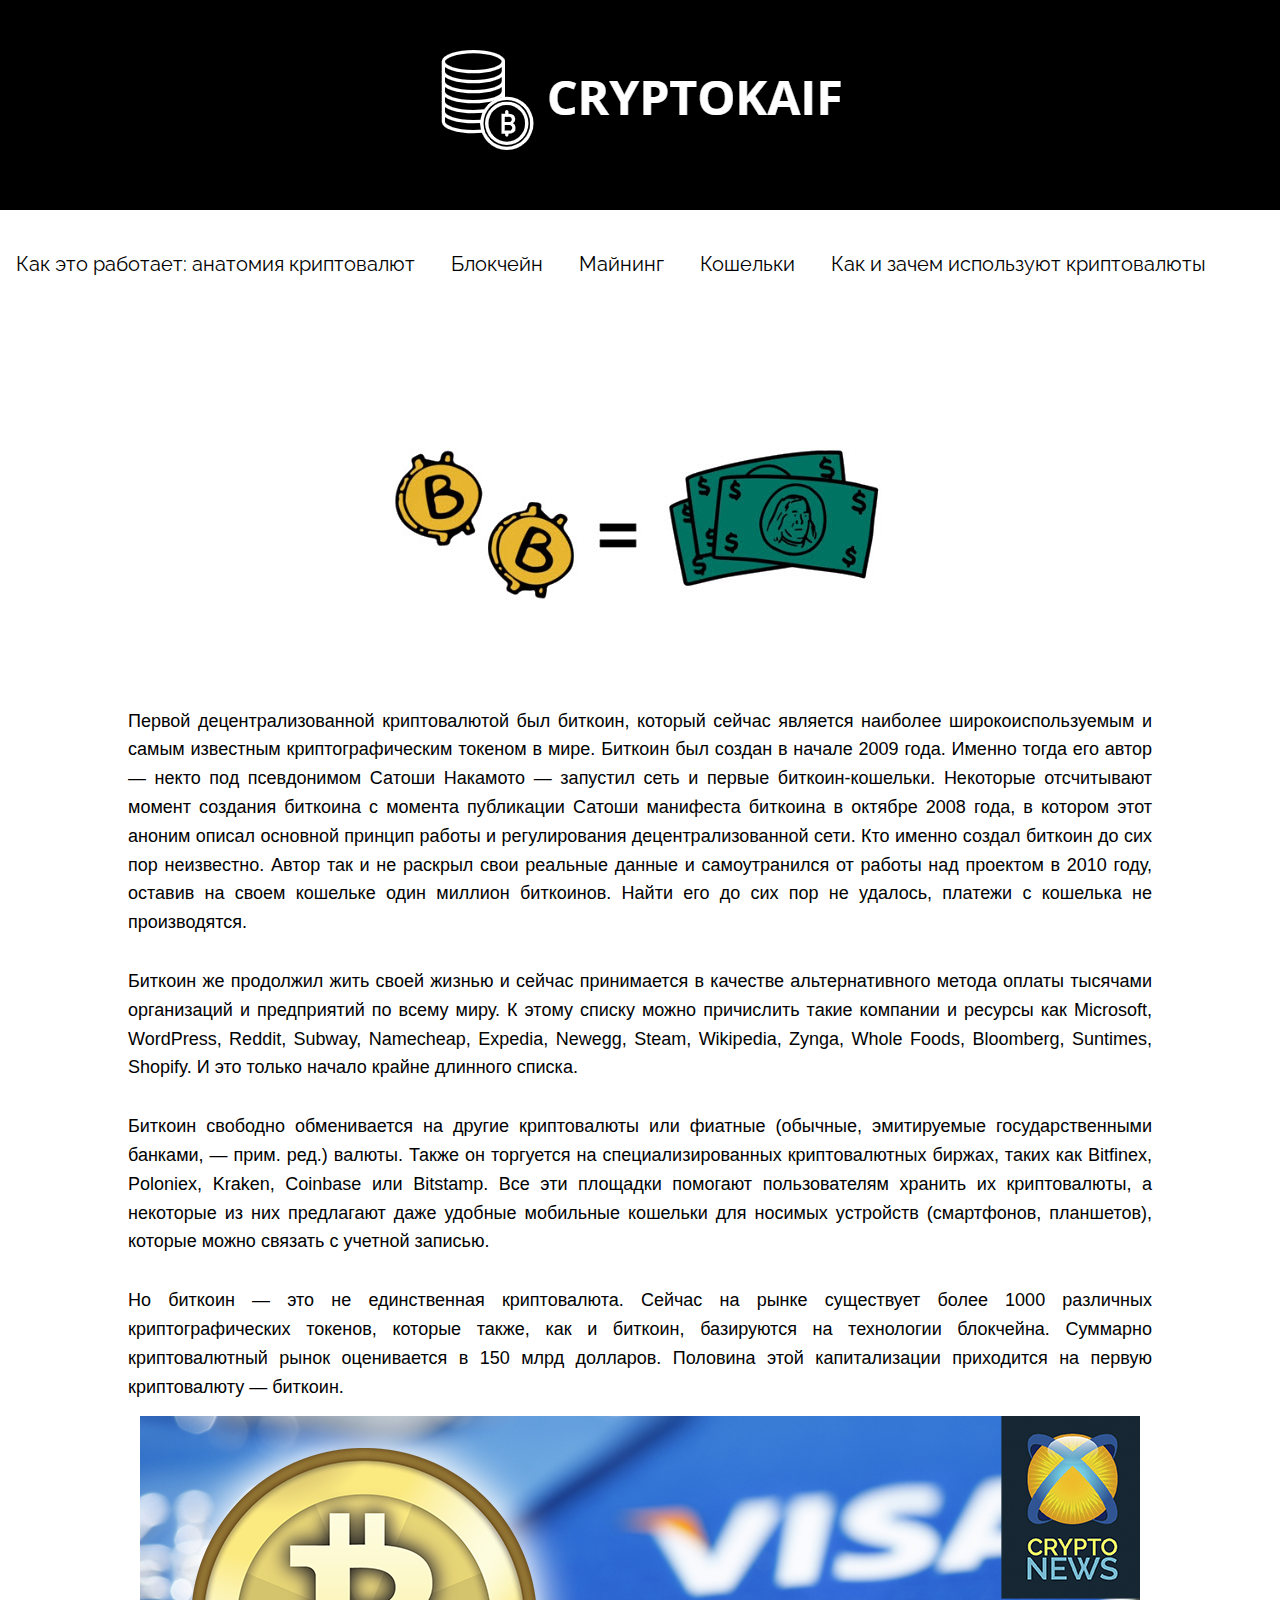
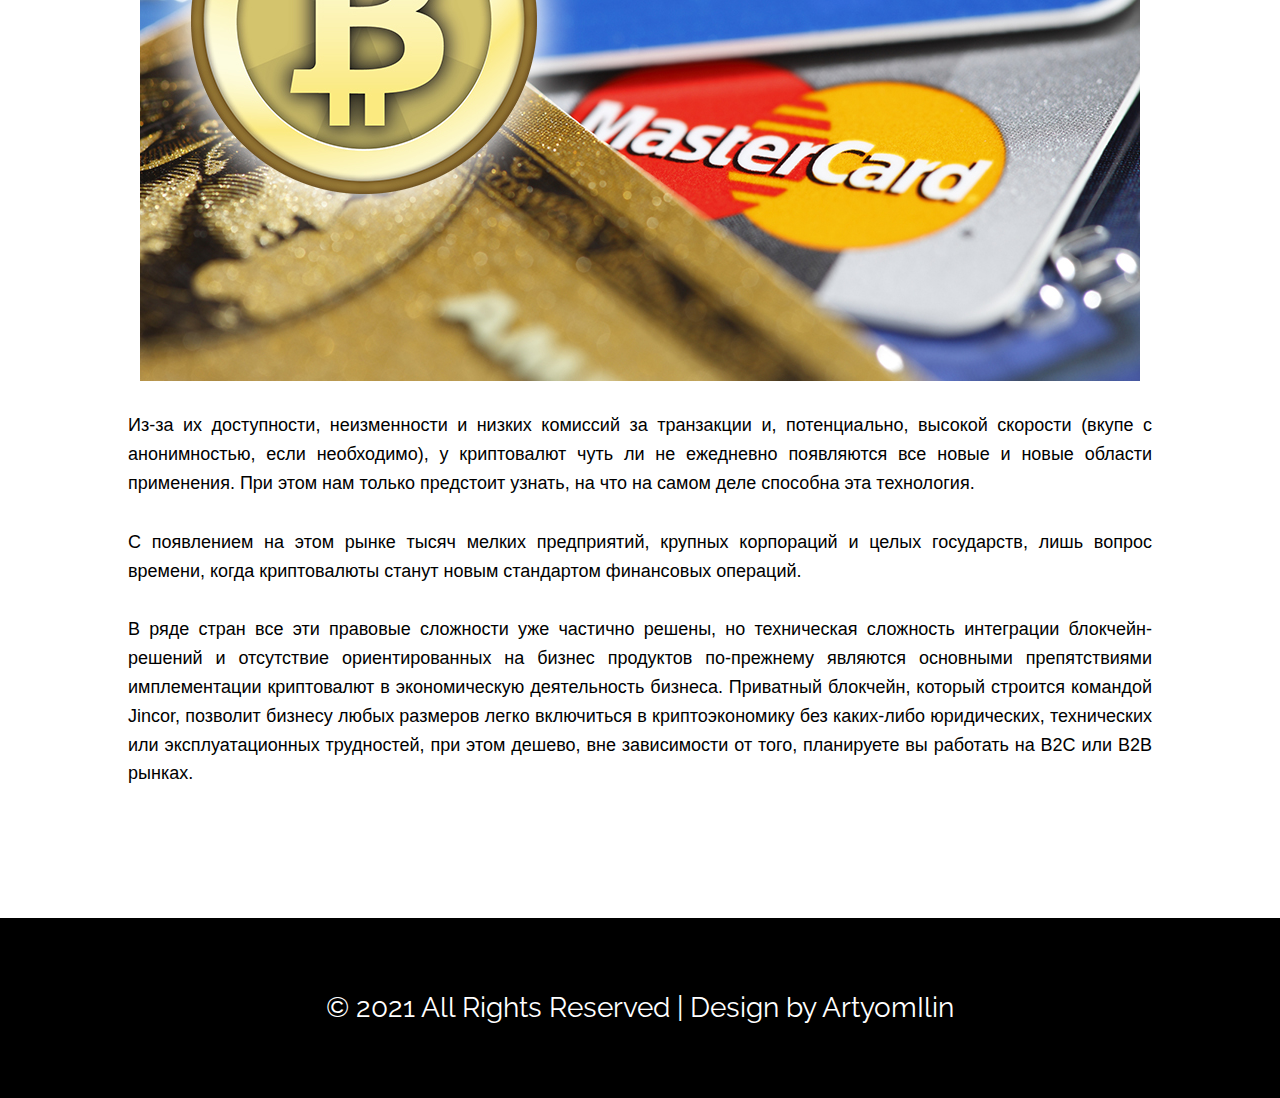
<file: whatwhy.html>
<!DOCTYPE html>
<html lang="ru">
<head>
  <meta charset="utf-8">
  <title>Блокчейн изнутри: как устроен биткоин</title>
  <link rel="stylesheet" type="text/css" href="css\newsite.css">
  <script src="https://cdnjs.cloudflare.com/ajax/libs/jquery/3.3.1/jquery.min.js"></script>
  <script type="text/javascript" src="js/script.js"></script>
  <link href="https://fonts.googleapis.com/css?family=Raleway" rel="stylesheet">
</head>
<body>
      <header>
        <div class="logo">
              <a href="index.html"><img class="graficlogo" src="img\logoo.png" alt="logo"></a>
        </div>
        <nav>
        <div class="topnav" id="myTopnav">
              <a href="anatomy.html">Как это работает: анатомия криптовалют</a>
              <a href="blockchain.html">Блокчейн</a>
              <a href="mining.html">Майнинг</a>
              <a href="wallets.html">Кошельки</a>
              <a href="whatwhy.html">Как и зачем используют криптовалюты</a>
              <a id="menu" href="#" class="icon">&#9776;</a>
        </div>
        </nav>
      </header>
</body>
    <main class="main">
      <img src="img/isp1.jpg" alt="" class="center">
      <p>Первой децентрализованной криптовалютой был биткоин, который сейчас является наиболее широкоиспользуемым и самым известным криптографическим токеном в мире. Биткоин был создан в начале 2009 года. Именно тогда его автор — некто под псевдонимом Сатоши Накамото — запустил сеть и первые биткоин-кошельки. Некоторые отсчитывают момент создания биткоина с момента публикации Сатоши манифеста биткоина в октябре 2008 года, в котором этот аноним описал основной принцип работы и регулирования децентрализованной сети. Кто именно создал биткоин до сих пор неизвестно. Автор так и не раскрыл свои реальные данные и самоутранился от работы над проектом в 2010 году, оставив на своем кошельке один миллион биткоинов. Найти его до сих пор не удалось, платежи с кошелька не производятся.</p>

<p>Биткоин же продолжил жить своей жизнью и сейчас принимается в качестве альтернативного метода оплаты тысячами организаций и предприятий по всему миру. К этому списку можно причислить такие компании и ресурсы как Microsoft, WordPress, Reddit, Subway, Namecheap, Expedia, Newegg, Steam, Wikipedia, Zynga, Whole Foods, Bloomberg, Suntimes, Shopify. И это только начало крайне длинного списка.</p>

<p>Биткоин свободно обменивается на другие криптовалюты или фиатные (обычные, эмитируемые государственными банками, — прим. ред.) валюты. Также он торгуется на специализированных криптовалютных биржах, таких как Bitfinex, Poloniex, Kraken, Coinbase или Bitstamp. Все эти площадки помогают пользователям хранить их криптовалюты, а некоторые из них предлагают даже удобные мобильные кошельки для носимых устройств (смартфонов, планшетов), которые можно связать с учетной записью.</p>

<p>Но биткоин — это не единственная криптовалюта. Сейчас на рынке существует более 1000 различных криптографических токенов, которые также, как и биткоин, базируются на технологии блокчейна. Суммарно криптовалютный рынок оценивается в 150 млрд долларов. Половина этой капитализации приходится на первую криптовалюту — биткоин.</p>
    <img src="img/isp2.jpg" alt="" class="center">
    <p>Из-за их доступности, неизменности и низких комиссий за транзакции и, потенциально, высокой скорости (вкупе с анонимностью, если необходимо), у криптовалют чуть ли не ежедневно появляются все новые и новые области применения. При этом нам только предстоит узнать, на что на самом деле способна эта технология.</p>

<p>С появлением на этом рынке тысяч мелких предприятий, крупных корпораций и целых государств, лишь вопрос времени, когда криптовалюты станут новым стандартом финансовых операций.</p>

<p>В ряде стран все эти правовые сложности уже частично решены, но техническая сложность интеграции блокчейн-решений и отсутствие ориентированных на бизнес продуктов по-прежнему являются основными препятствиями имплементации криптовалют в экономическую деятельность бизнеса. Приватный блокчейн, который строится командой Jincor, позволит бизнесу любых размеров легко включиться в криптоэкономику без каких-либо юридических, технических или эксплуатационных трудностей, при этом дешево, вне зависимости от того, планируете вы работать на B2C или B2B рынках.</p>
</p>
    </main>
    <footer class="footer">
              <p>
                 © 2021 All Rights Reserved | Design by ArtyomIlin
             </p>
    </footer>
</html>
</file>
